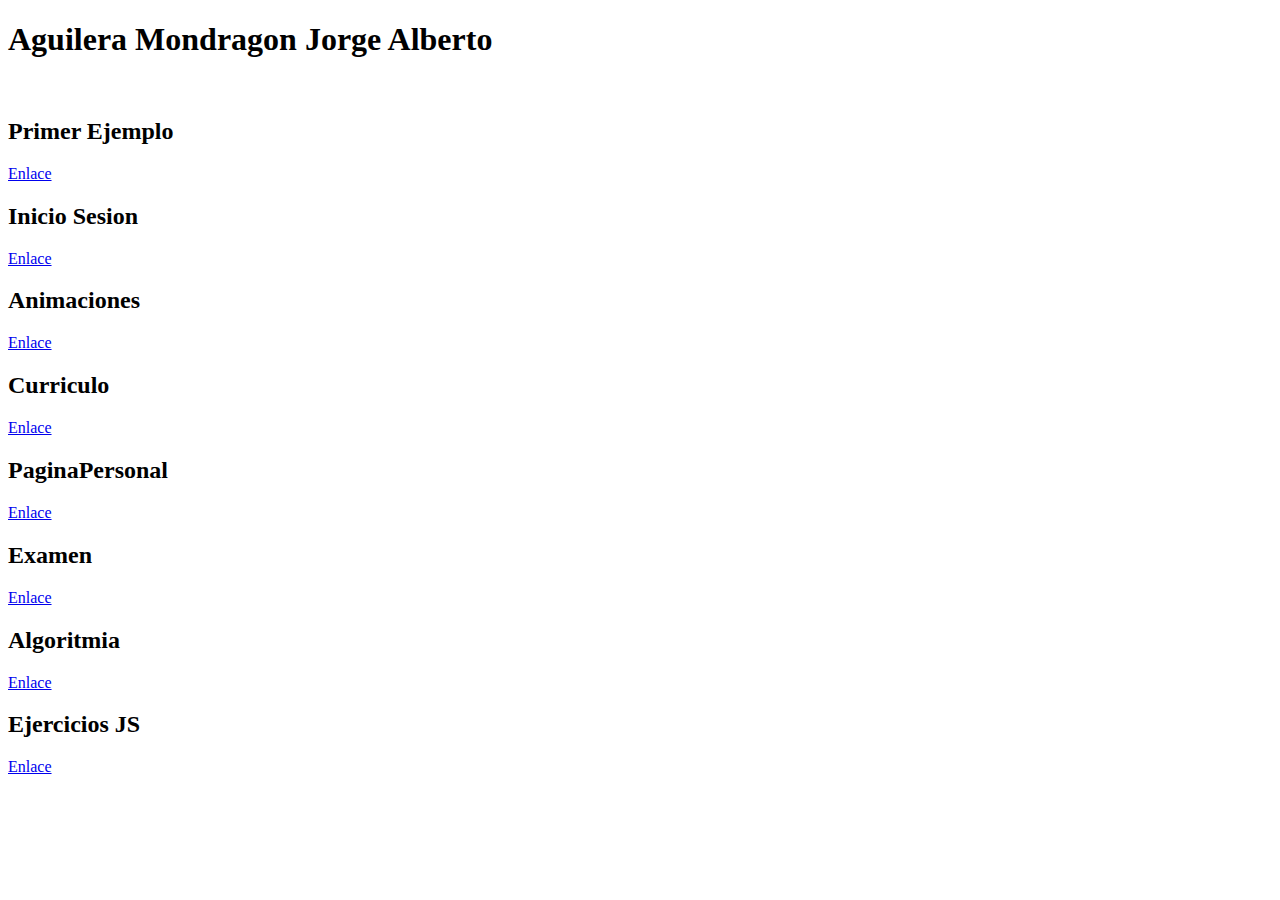
<file: index.html>
<!DOCTYPE html>
<html lang="en">
<head>
    <meta charset="UTF-8">
    <meta http-equiv="X-UA-Compatible" content="IE=edge">
    <meta name="viewport" content="width=, initial-scale=1.0">
    <title>Directorio</title>
</head>
<body>
    <h1>Aguilera Mondragon Jorge Alberto </h1>
    <br>
    <h2>Primer Ejemplo</h2><a href="02HTML/index.html">Enlace</a>
    <h2>Inicio Sesion</h2><a href="03IniciarSesion/Inicia Sesion.html">Enlace</a>
    <h2>Animaciones</h2><a href="04CSSAnimada/animada.html">Enlace</a>
    <h2>Curriculo</h2><a href="Curriculum/index.html">Enlace</a>
    <h2>PaginaPersonal</h2><a href="PaginaP/index.html">Enlace</a>
    <h2>Examen</h2><a href="Examen/index.html">Enlace</a>
    <h2>Algoritmia</h2><a href="07Algoritmia.JS/Algoritmia.html">Enlace</a>
    <h2>Ejercicios JS</h2><a href="EjerciciosJS/Ejercicios.html">Enlace</a>
</body>
</html>
</file>
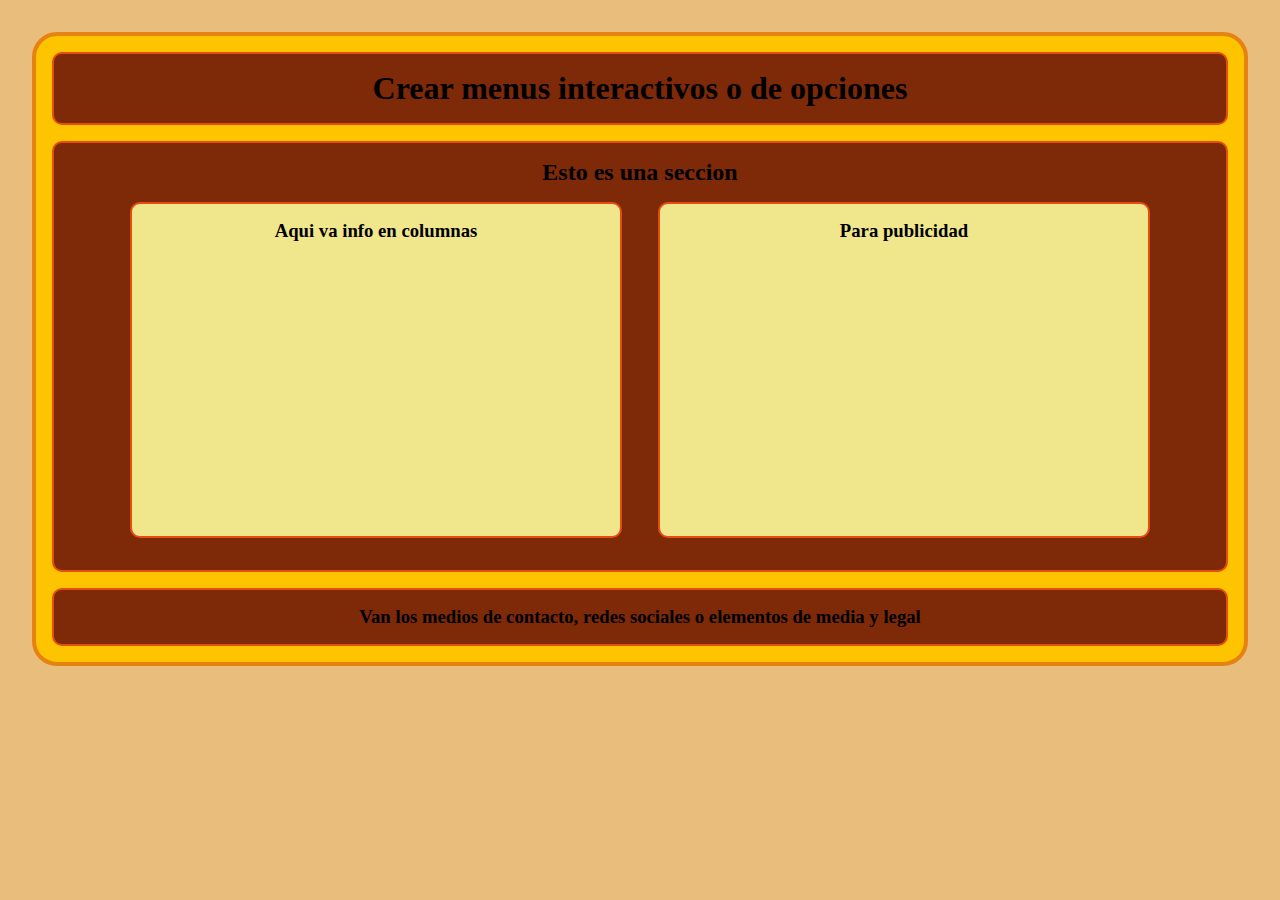
<file: 02HTML/index.html>
<!DOCTYPE html>
<html lang="en">
<head>
    <meta charset="UTF-8">
    <meta http-equiv="X-UA-Compatible" content="IE=edge">
    <meta name="viewport" content="width=device-width, initial-scale=1.0">
    <title>Mi primer pagina web</title>
    <link rel="stylesheet" href="CSS/style.css">
</head>
<body>
<div class="main-container">
    <head>
        <nav>
            <h1>Crear menus interactivos o de opciones</h1> 
        </nav>
    </head>
    <section>
        <h2>Esto es una seccion</h2>
        <article>
            <h3>Aqui va info en columnas</h3>
        </article>
        <aside>
            <h3>Para publicidad</h3>
        </aside>
    </section>
    <footer>
        <h3>Van los medios de contacto, redes sociales o elementos de media y legal</h3>
    </footer>
</div>
    
</body>
</html>
</file>
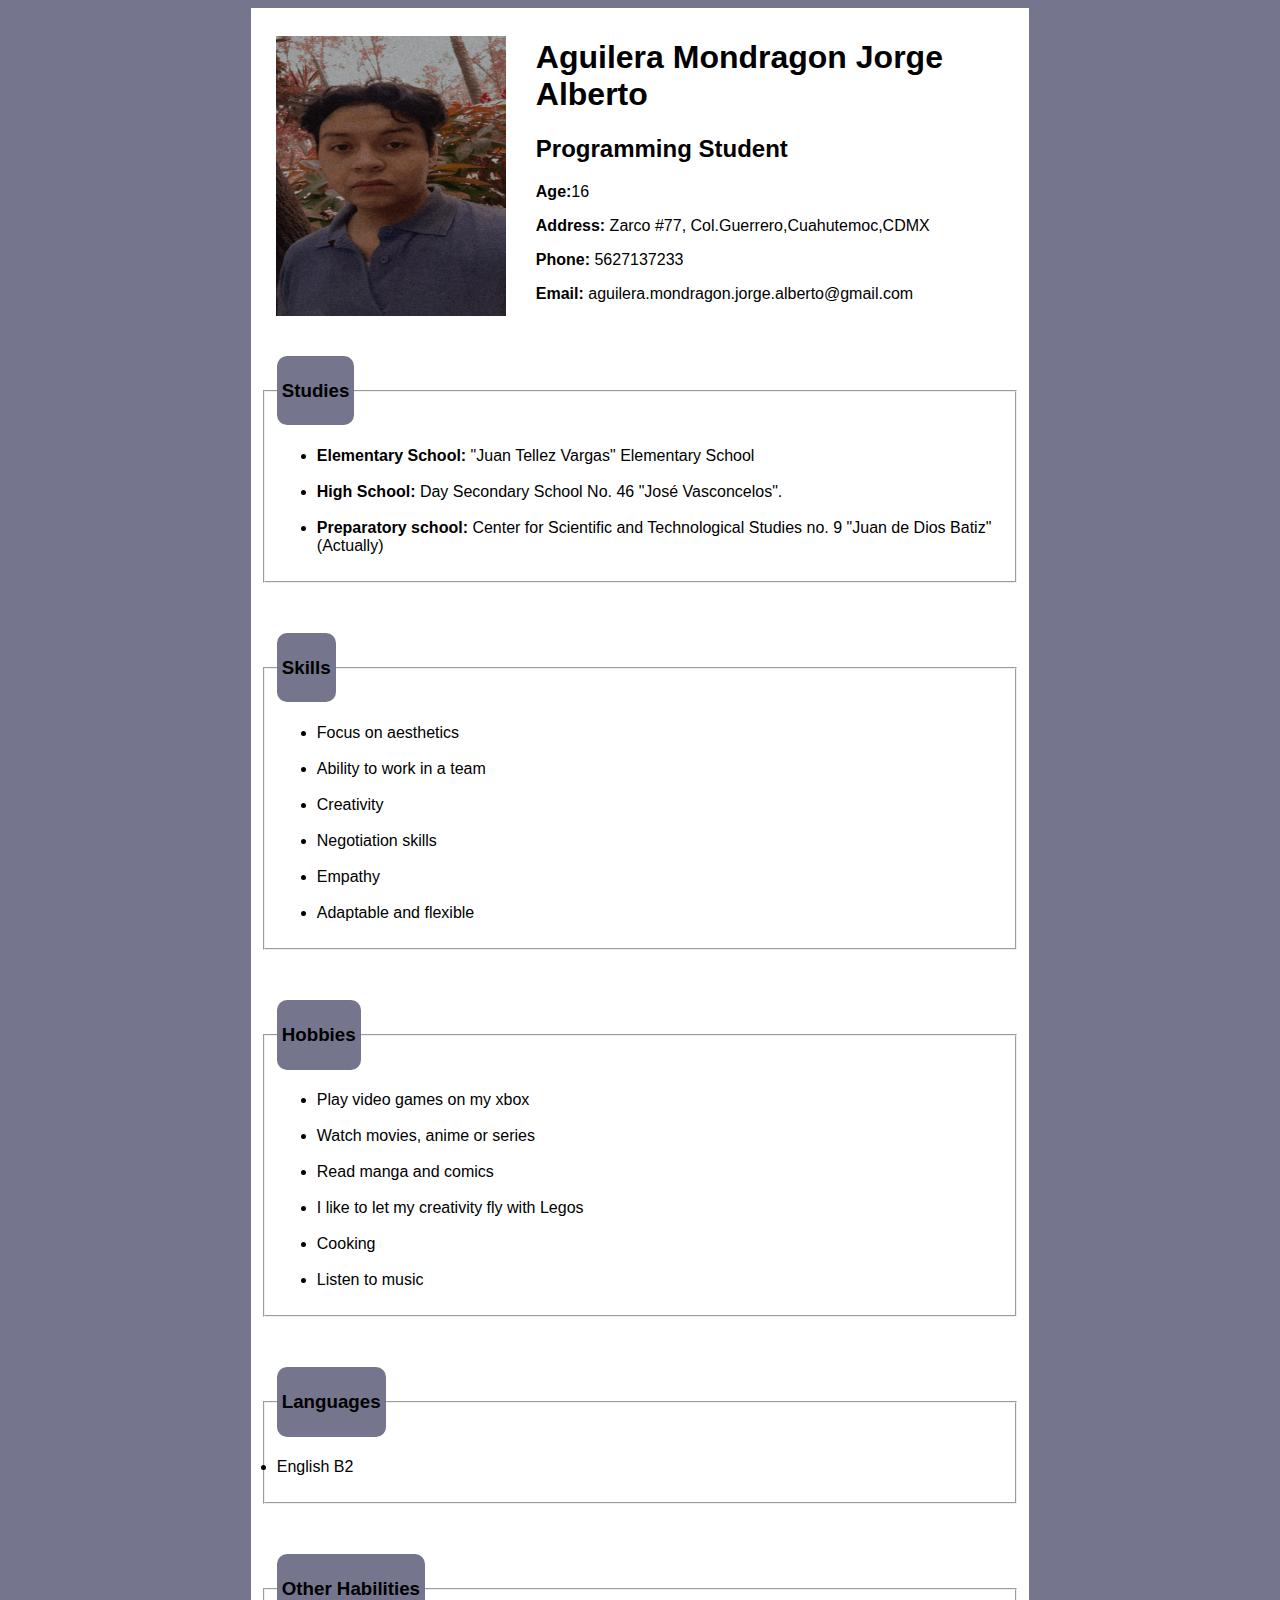
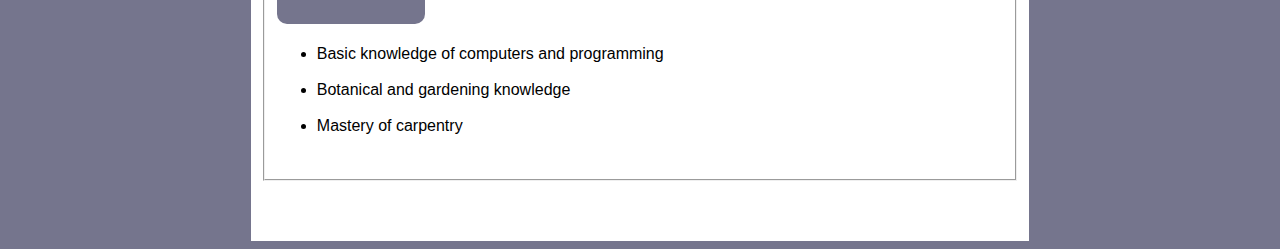
<file: Curriculum/index.html>
<!DOCTYPE html>
<html lang="en">
<head>
    <meta charset="UTF-8">
    <meta http-equiv="X-UA-Compatible" content="IE=edge">
    <meta name="viewport" content="width=device-width, initial-scale=1.0">
    <title>Curriculo</title>
    <link rel="stylesheet" href="CSS/style.css">
</head>
<body>
<div class="contenedor">
    <div class="principal">
        <div class="cabeza">
            <div>
                <br>
                <img src="foto.jpg" width="230px" height="280px" >
            </div>
            <div class="nombre">
                <h1>Aguilera Mondragon Jorge Alberto</h1>
                <h2>Programming Student</h2>
                <p><b>Age:</b>16</p>
                <p><b>Address:</b> Zarco #77, Col.Guerrero,Cuahutemoc,CDMX</p>
                <p><b>Phone:</b> 5627137233</p>
                <p><b>Email:</b> aguilera.mondragon.jorge.alberto@gmail.com</p> 
            </div>
        </div>
        <br>
        <br>
        <div class="contenido">
            <fieldset>
                <legend><h3 class="titulo">Studies</h3></legend>
                <p>
                    <ul>
                        <li><b>Elementary School:</b> "Juan Tellez Vargas" Elementary School</li>
                        <br>
                        <li><b>High School:</b> Day Secondary School No. 46 "José Vasconcelos".</li>
                        <br>
                        <li><b>Preparatory school:</b> Center for Scientific and Technological Studies no. 9 "Juan de Dios Batiz"(Actually)</li>
                    </ul>

                </p>
            </fieldset>
            
        </div>

        <div class="contenido">
            <fieldset>
                <legend><h3 class="titulo">Skills</h3></legend>
                <p>
                    <ul>
                        <li>Focus on aesthetics</li>
                        <br>
                        <li>Ability to work in a team</li>
                        <br>
                        <li>Creativity</li>
                        <br>
                        <li>Negotiation skills</li>
                        <br>
                        <li>Empathy</li>
                        <br>
                        <li>Adaptable and flexible</li>
                    </ul>

    
                </p>
            </fieldset>
            
        </div>

        <div class="contenido">
            <fieldset>
                <legend><h3 class="titulo">Hobbies</h3></legend>
                <p>
                   <ul>
                       <li>Play video games on my xbox</li>
                       <br>
                       <li>Watch movies, anime or series</li>
                       <br>
                       <li>Read manga and comics</li>
                       <br>
                       <li>I like to let my creativity fly with Legos</li>
                       <br>
                       <li>Cooking</li>
                       <br>
                       <li>Listen to music</li>
                   </ul>

                    
                </p>
            </fieldset>
            
        </div>

        <div class="contenido">
            <fieldset>
                <legend><h3 class="titulo">Languages</h3></legend>
                <p> 
                    <li>English B2</li>
                </p>
            </fieldset>
            
        </div>

        <div class="contenido">
            <fieldset>
                <legend><h3 class="titulo">Other Habilities</h3></legend>
                <p> 
                    <ul>
                     <li>Basic knowledge of computers and programming</li>
                     <br>
                     <li>Botanical and gardening knowledge</li>
                     <br>
                     <li>Mastery of carpentry</li>
                     <br>
                    </ul>
                </p>
            </fieldset>
            
        </div>

    </div>
</div> 

</body>
</html>
</file>
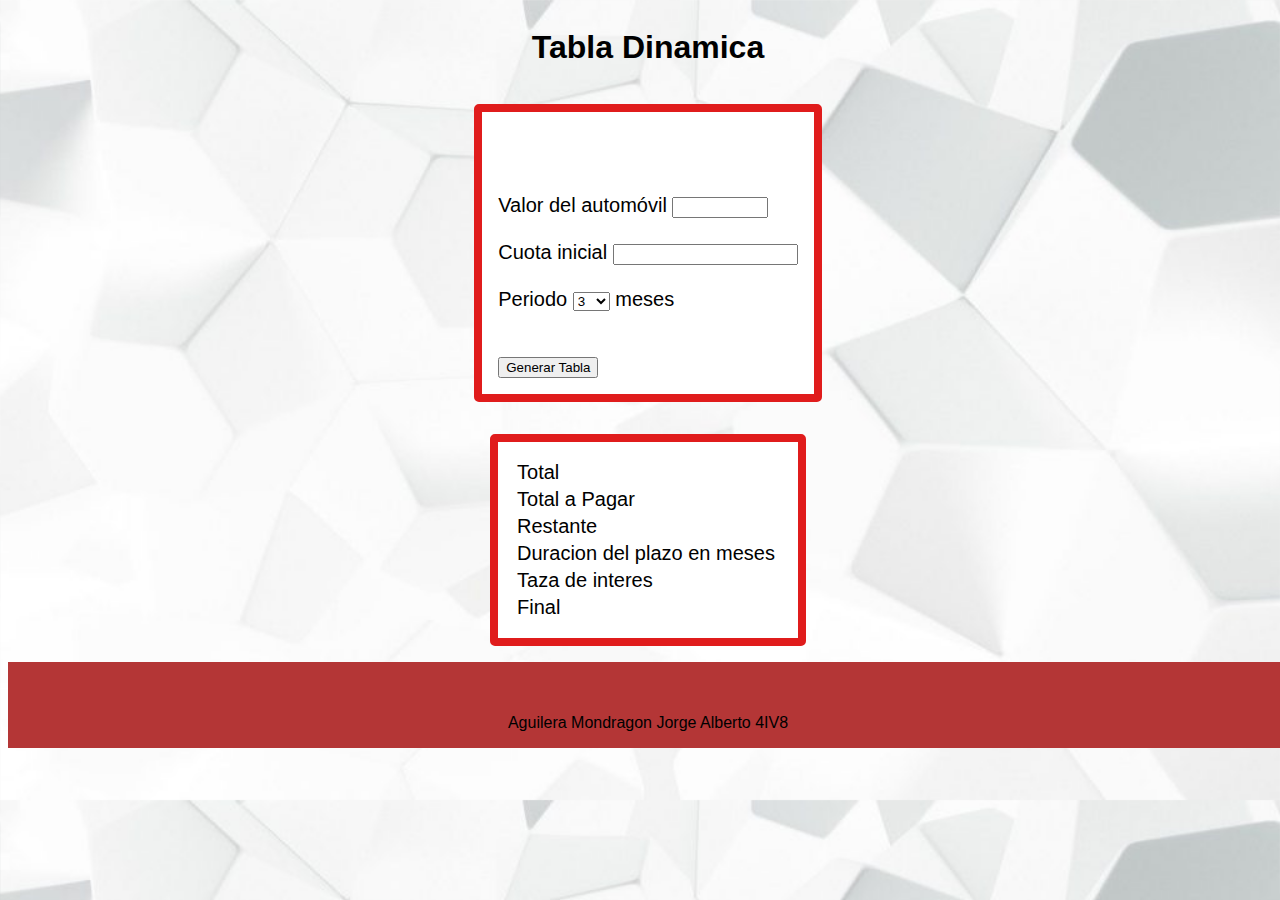
<file: Examen/index.html>
<!DOCTYPE html>
<html lang="en">
<head>
    <meta charset="UTF-8">
    <meta http-equiv="X-UA-Compatible" content="IE=edge">
    <meta name="viewport" content="widtd=device-widtd, initial-scale=1.0">
    <title>Examen</title>
    <script src="JS/Formulario.js"></script>
    <link rel="stylesheet" href="CSS/style.css">
</head>
<body>
    <header>
        <h1>Tabla Dinamica</h1>
    </header>
    <div class="tabla">
        <form metdod="post" name="formulario" 
        onreset="validar(this)" action="">
            <br>
            <p>
                <br>
                <label for="Costo">Valor del automóvil</label>
                <input type="number" name="" id="Costos" min="100000" max="1000000">
                <br><br>
                <label for="Cuota">Cuota inicial</label>
                <input type="number" id="cuotaInicial" min=>
                <br><br>
                <label for="periodo">Periodo </label>
                <select name="select" id="meses">
                    <option value="3" selected>3</option>
                    <option value="6">6</option>
                    <option value="9">9</option>
                    <option value="12">12</option>
                    <option value="18">18</option>
                </select>
                <label for="periodo"> meses</label>
                <br><br>
            </p>
            <input type="reset" name="Generar Tabla" value="Generar Tabla" id="Calcular">
        </form>
    </div>
    <div class="tabla">
        <table id="lista" class="lista">
                <tr>
                    <td class="Operacion1">Total</td>   
                    <td id="montoTotal" class="Operacion2"></td>
                </tr>
                <tr>
                    <td class="Operacion2">Total a Pagar</td>
                    <td id="montoPagado" class="Operacion2"></td>
                </tr>
                <tr>
                    <td class="Operacion1">Restante</td>
                    <td id="montoPendiente" class="Operacion1"></td>
                </tr>
                <tr>
                    <td class="Operacion2">Duracion del plazo en meses</td>
                    <td id="plazoMeses" class="Operacion2"></td>
                </tr>
                <tr>
                    <td class="Operacion1">Taza de interes</td>
                    <td id="tazaInteres" class="Operacion1"></td>
                </tr>
                <tr>
                    <td class="Operacion2">Final</td>
                    <td id="capitalFuturo" class="Operacion2"></td>
                </tr>
        </table>
    </div>
    <div class="footer">
        <footer>
             <br>
             <br>
             <p>Aguilera Mondragon Jorge Alberto 4IV8</p>
        </footer>
    </div>
</body>
</html>
</file>
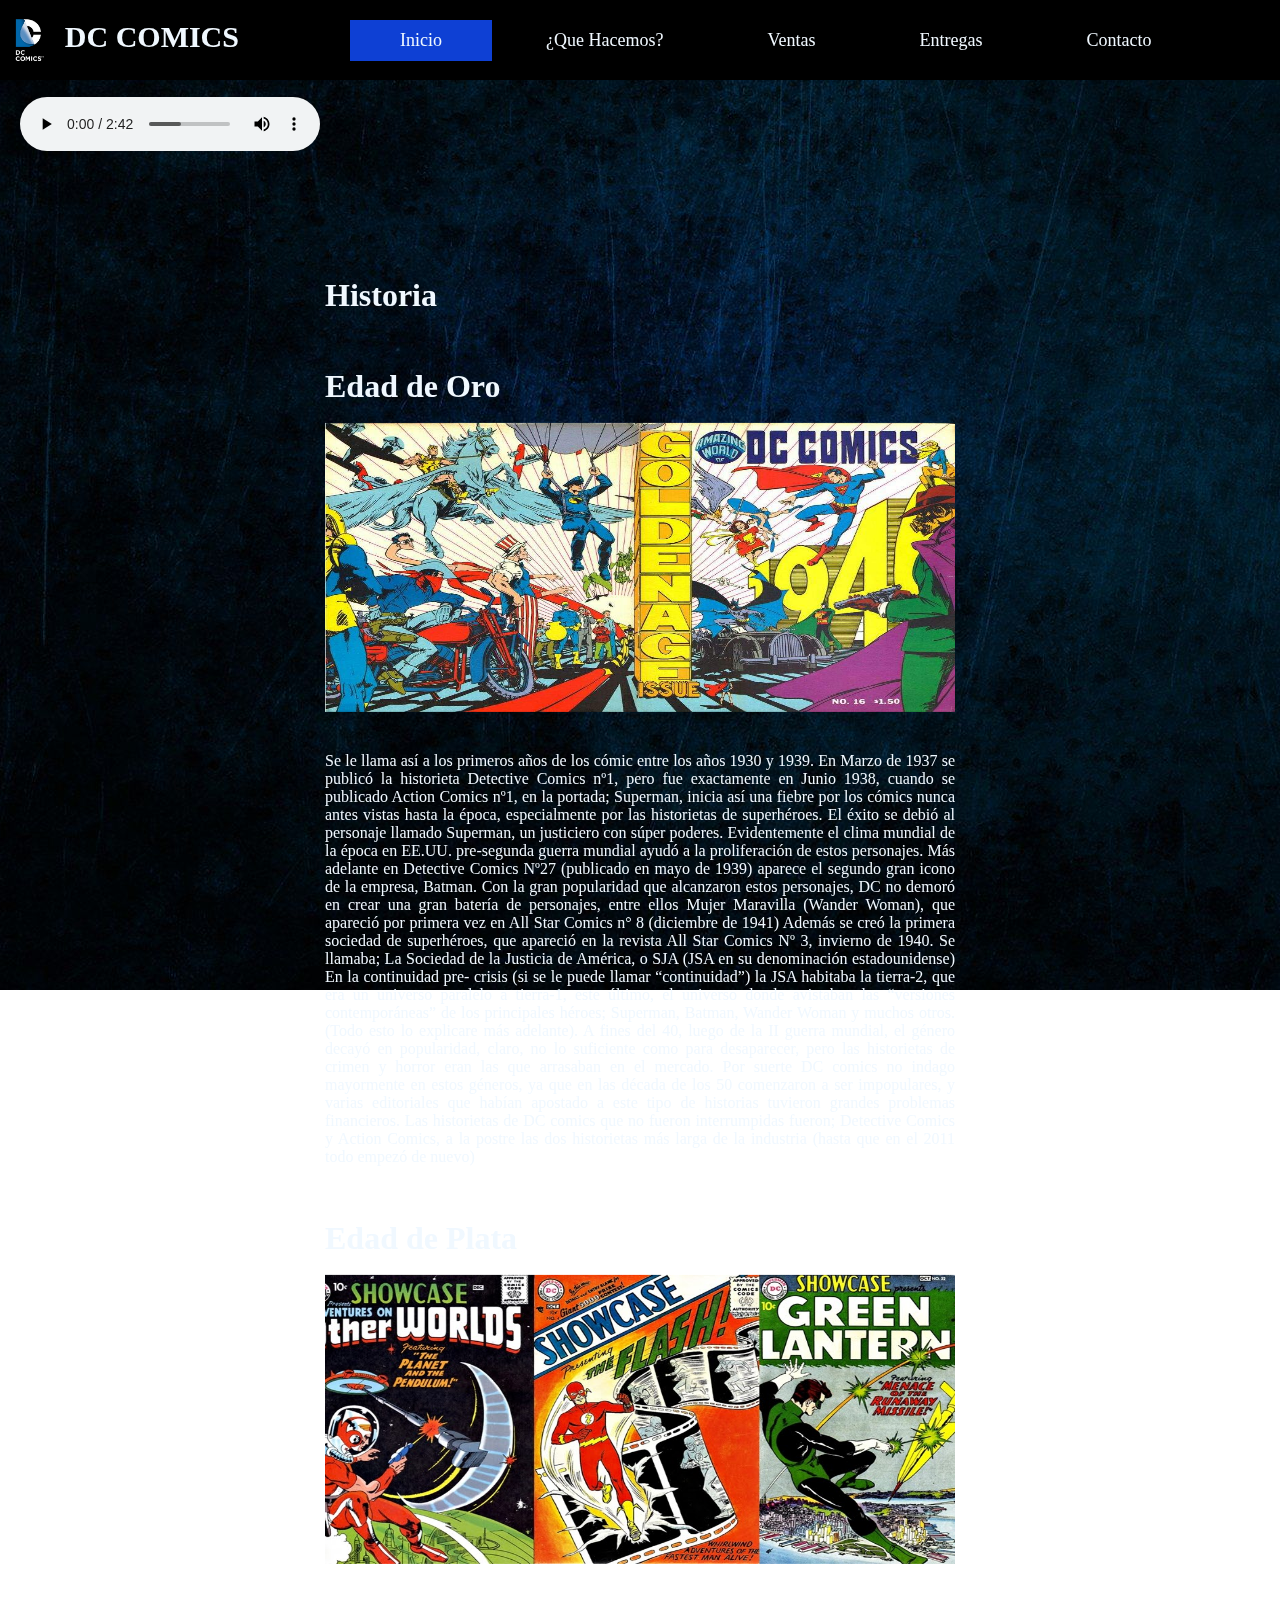
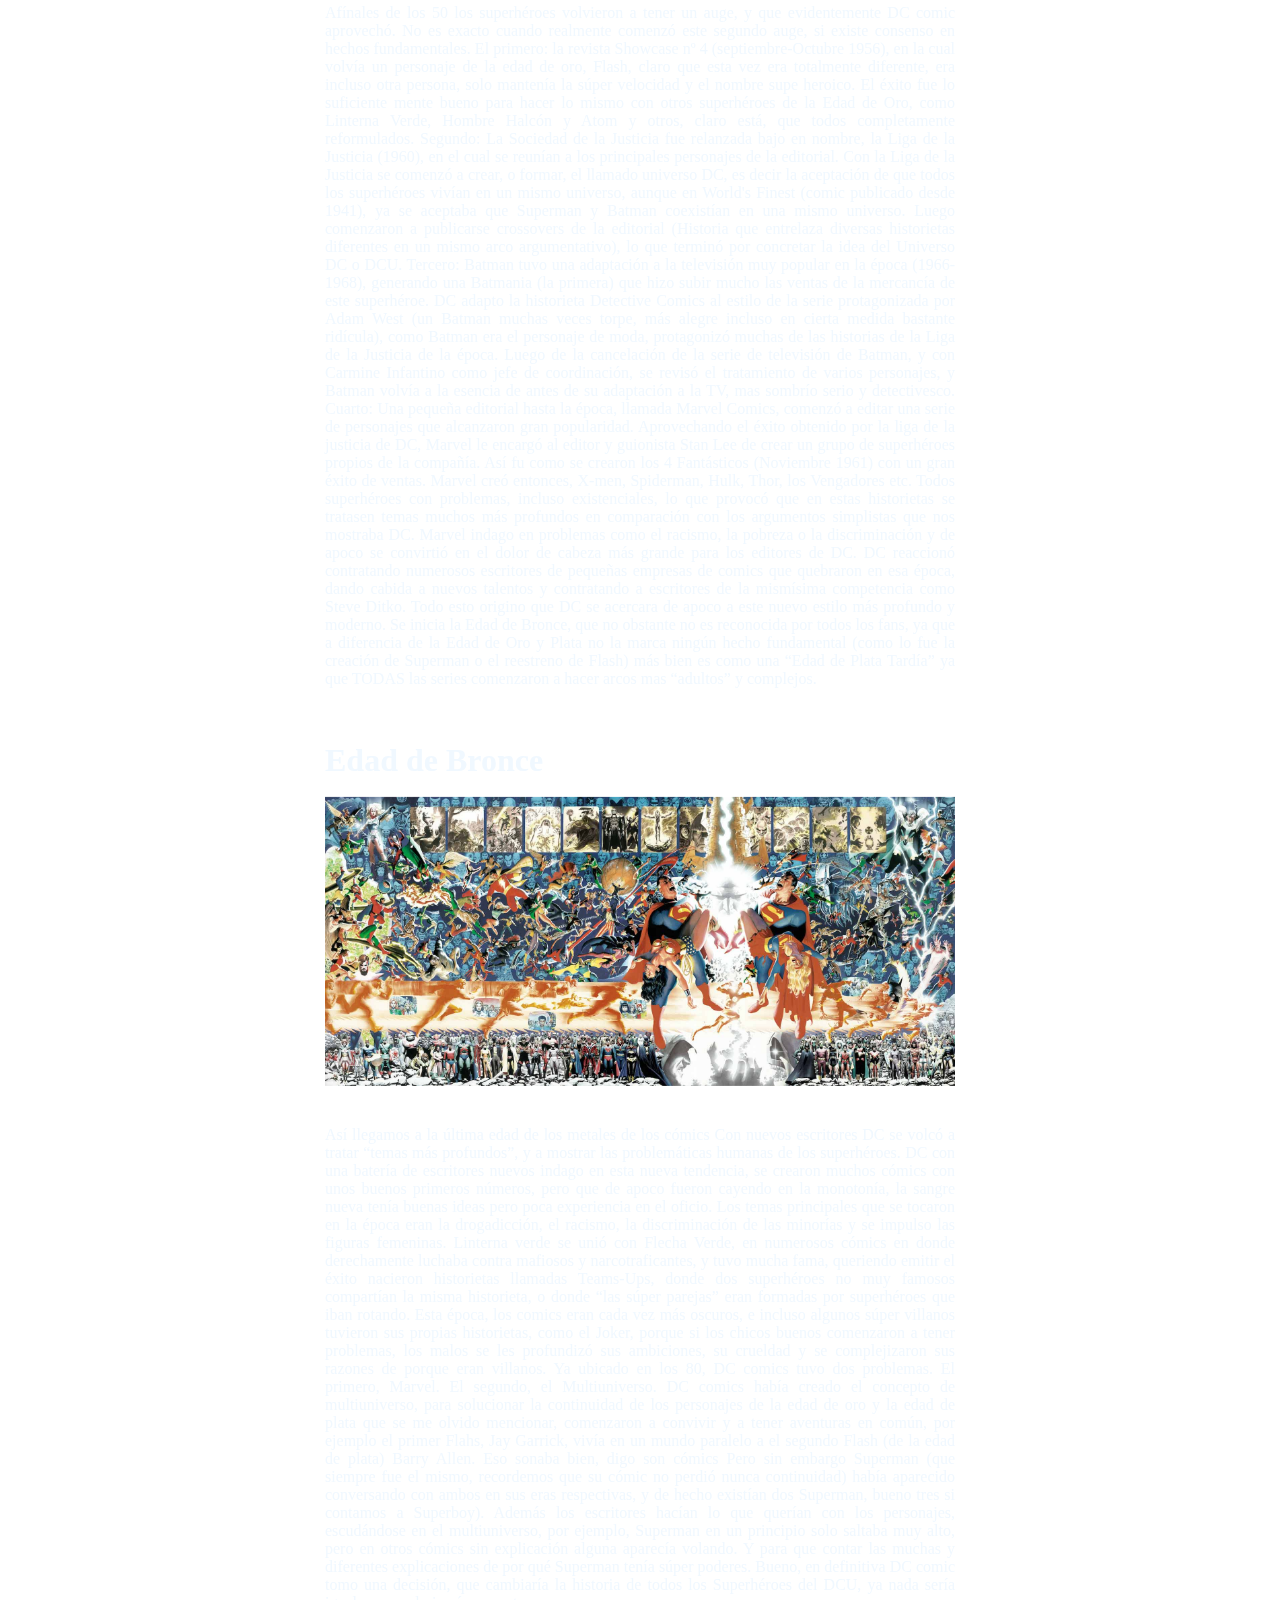
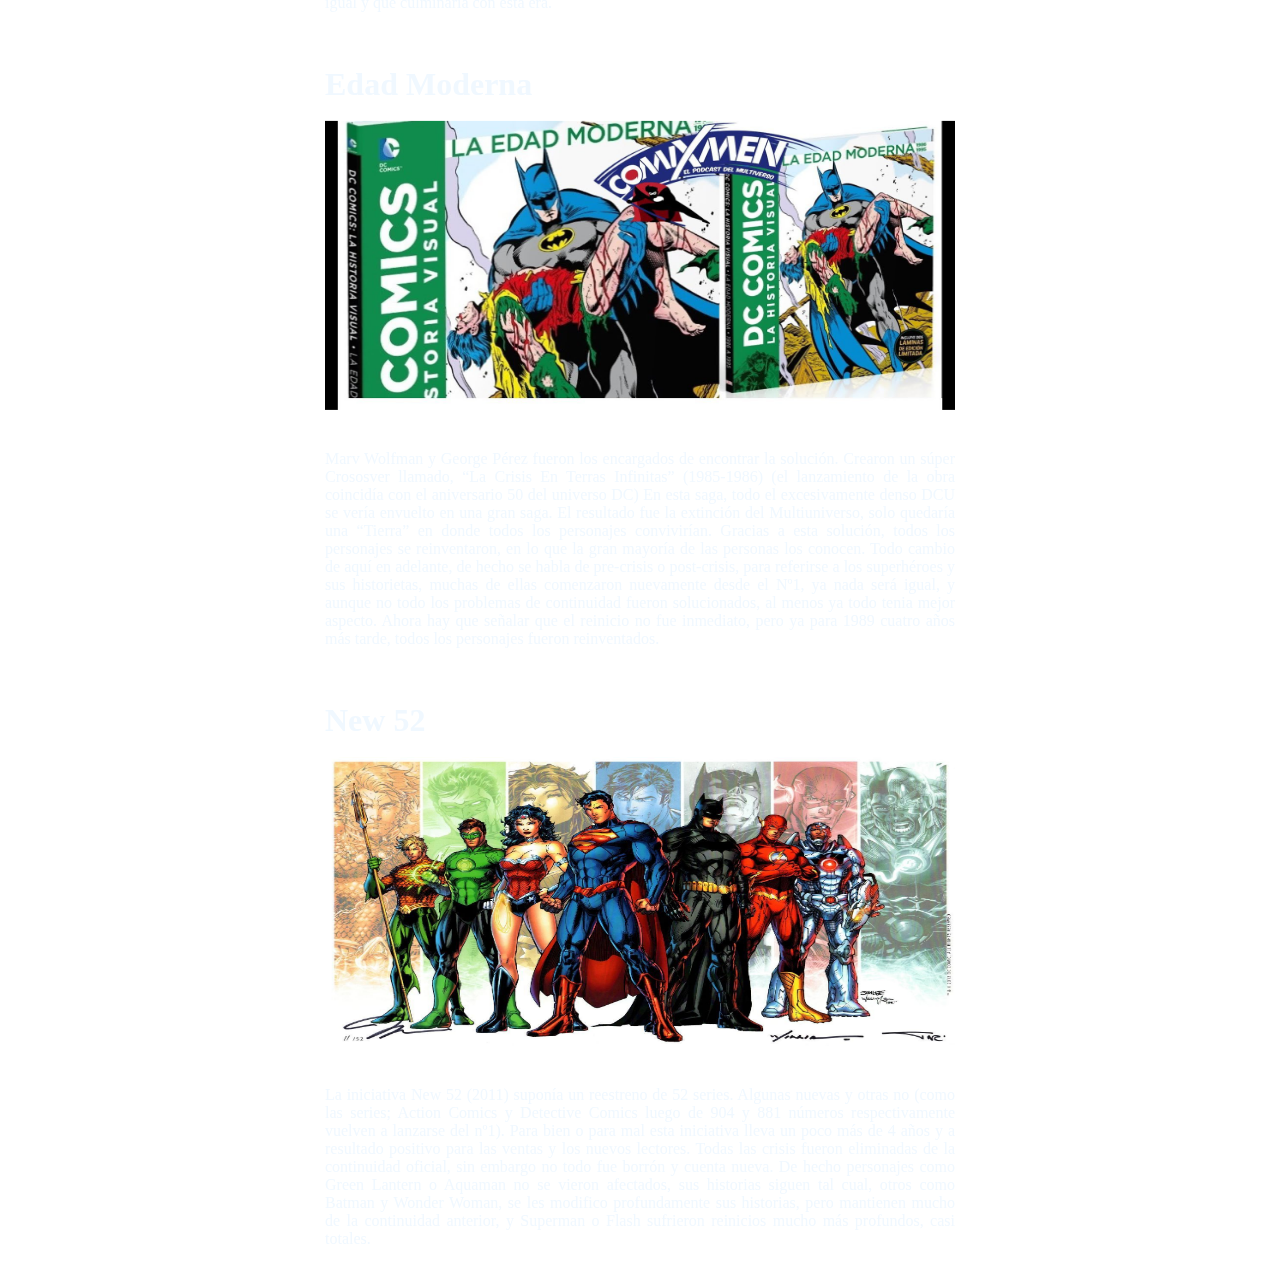
<file: PaginaP/index.html>
<!DOCTYPE html>
<html lang="en">
<head>
    <meta charset="UTF-8">
    <meta http-equiv="X-UA-Compatible" content="IE=edge">
    <meta name="viewport" content="width=device-width, initial-scale=1.0">
    <title>Inicio</title>
    <link rel="stylesheet" href="CSS/style3.css">
</head>
<body>
    <header class="header">
		<div class=" cab_nav">
			<img src="Imagenes/logotipo.jpg"  alt="Logo" class="logo_img">
            <h2 class="nomb_logo">DC COMICS</h2>
			<ul>
				<li class="marca"><a href="index.html">Inicio</a></li>
				<li><a href="Informacion.html">¿Que Hacemos?</a></li>
				<li><a href="https://www.dccomics.com/">Ventas</a></li>
                <li><a href="Entregas.html">Entregas</a></li>
                <li><a href="https://www.facebook.com/DCcomicsMX/">Contacto</a></li>
                <br>
                <br>
                <br>
                <audio controls autoplay="True" src="Imagenes/soundtrackI.mp3" type="audio/mpeg"></audio>    
			</ul>
		</div>
    </header>
    <div class="Peliculas">
        <br>
        <br>
        <br>
        <h1>Historia</h1>
        <br>
        <br>
        <br>
	    <section>
		    <h1>Edad de Oro</h1>
            <br>
            <img width="630px" height="289" src="Imagenes/era1.jpg" alt="era1">
            <br>
            <br>
            <br>
		    <p>Se le llama así a los primeros años de los cómic entre los años 1930 y 1939. En Marzo de 1937 se publicó la historieta Detective Comics nº1, pero fue exactamente en Junio 1938, cuando se publicado Action Comics nº1, en la portada; Superman, inicia así una fiebre por los cómics nunca antes vistas hasta la época, especialmente por las historietas de superhéroes. El éxito se debió al personaje llamado Superman, un justiciero con súper poderes. Evidentemente el clima mundial de la época en EE.UU. pre-segunda guerra mundial ayudó a la proliferación de estos personajes.

                Más adelante en Detective Comics Nº27 (publicado en mayo de 1939) aparece el segundo gran icono de la empresa, Batman.
                
                Con la gran popularidad que alcanzaron estos personajes, DC no demoró en crear una gran batería de personajes, entre ellos Mujer Maravilla (Wander Woman), que apareció por primera vez en All Star Comics n° 8 (diciembre de 1941)
                
                Además se creó la primera sociedad de superhéroes, que apareció en la revista All Star Comics Nº 3, invierno de 1940. Se llamaba; La Sociedad de la Justicia de América, o SJA (JSA en su denominación estadounidense) En la continuidad pre- crisis (si se le puede llamar “continuidad”) la JSA habitaba la tierra-2, que era un universo paralelo a tierra-1, este último, el universo donde avistaban las “versiones contemporáneas” de los principales héroes; Superman, Batman, Wander Woman y muchos otros. (Todo esto lo explicare más adelante).
                
                A fines del 40, luego de la II guerra mundial, el género decayó en popularidad, claro, no lo suficiente como para desaparecer, pero las historietas de crimen y horror eran las que arrasaban en el mercado. Por suerte DC comics no indago mayormente en estos géneros, ya que en las década de los 50 comenzaron a ser impopulares, y varias editoriales que habían apostado a este tipo de historias tuvieron grandes problemas financieros. Las historietas de DC comics que no fueron interrumpidas fueron; Detective Comics y Action Comics, a la postre las dos historietas más larga de la industria (hasta que en el 2011 todo empezó de nuevo)</p>
	    </section>
	    <section>
            <br>
            <br>
            <br>
		<section>
		    <h1>Edad de Plata</h1>
            <br>
            <img width="630px" height="289" src="Imagenes/era2.jpg" alt="era2">
            <br>
            <br>
            <br>
		    <p>Afínales de los 50 los superhéroes volvieron a tener un auge, y que evidentemente DC comic aprovechó. No es exacto cuando realmente comenzó este segundo auge, si existe consenso en hechos fundamentales.

                El primero: la revista Showcase nº 4 (septiembre-Octubre 1956), en la cual volvía un personaje de la edad de oro, Flash, claro que esta vez era totalmente diferente, era incluso otra persona, solo mantenía la súper velocidad y el nombre supe heroico. El éxito fue lo suficiente mente bueno para hacer lo mismo con otros superhéroes de la Edad de Oro, como Linterna Verde, Hombre Halcón y Atom y otros, claro está, que todos completamente reformulados.
                
                Segundo: La Sociedad de la Justicia fue relanzada bajo en nombre, la Liga de la Justicia (1960), en el cual se reunían a los principales personajes de la editorial. Con la Liga de la Justicia se comenzó a crear, o formar, el llamado universo DC, es decir la aceptación de que todos los superhéroes vivían en un mismo universo, aunque en World's Finest (comic publicado desde 1941), ya se aceptaba que Superman y Batman coexistían en una mismo universo.
                
                Luego comenzaron a publicarse crossovers de la editorial (Historia que entrelaza diversas historietas diferentes en un mismo arco argumentativo), lo que terminó por concretar la idea del Universo DC o DCU.
                
                Tercero: Batman tuvo una adaptación a la televisión muy popular en la época (1966-1968), generando una Batmania (la primera) que hizo subir mucho las ventas de la mercancía de este superhéroe. DC adapto la historieta Detective Comics al estilo de la serie protagonizada por Adam West (un Batman muchas veces torpe, más alegre incluso en cierta medida bastante ridícula), como Batman era el personaje de moda, protagonizó muchas de las historias de la Liga de la Justicia de la época.
                
                Luego de la cancelación de la serie de televisión de Batman, y con Carmine Infantino como jefe de coordinación, se revisó el tratamiento de varios personajes, y Batman volvía a la esencia de antes de su adaptación a la TV, mas sombrío serio y detectivesco.
                
                Cuarto: Una pequeña editorial hasta la época, llamada Marvel Comics, comenzó a editar una serie de personajes que alcanzaron gran popularidad.
                
                Aprovechando el éxito obtenido por la liga de la justicia de DC, Marvel le encargó al editor y guionista Stan Lee de crear un grupo de superhéroes propios de la compañía. Así fu como se crearon los 4 Fantásticos (Noviembre 1961) con un gran éxito de ventas. Marvel creó entonces, X-men, Spiderman, Hulk, Thor, los Vengadores etc. Todos superhéroes con problemas, incluso existenciales, lo que provocó que en estas historietas se tratasen temas muchos más profundos en comparación con los argumentos simplistas que nos mostraba DC. Marvel indago en problemas como el racismo, la pobreza o la discriminación y de apoco se convirtió en el dolor de cabeza más grande para los editores de DC.
                
                DC reaccionó contratando numerosos escritores de pequeñas empresas de comics que quebraron en esa época, dando cabida a nuevos talentos y contratando a escritores de la mismísima competencia como Steve Ditko. Todo esto origino que DC se acercara de apoco a este nuevo estilo más profundo y moderno.
                
                Se inicia la Edad de Bronce, que no obstante no es reconocida por todos los fans, ya que a diferencia de la Edad de Oro y Plata no la marca ningún hecho fundamental (como lo fue la creación de Superman o el reestreno de Flash) más bien es como una “Edad de Plata Tardía” ya que TODAS las series comenzaron a hacer arcos mas “adultos” y complejos.</p>
        </section>
	    </section>
	    <section>
            <br>
            <br>
            <br>
            <h1>Edad de Bronce</h1>
            <br>
            <img width="630px" height="289" src="Imagenes/era3.jpg" alt="era3">
            <br>
            <br>
            <br>
		    <p>Así llegamos a la última edad de los metales de los cómics Con nuevos escritores DC se volcó a tratar “temas más profundos”, y a mostrar las problemáticas humanas de los superhéroes. DC con una batería de escritores nuevos indago en esta nueva tendencia, se crearon muchos cómics con unos buenos primeros números, pero que de apoco fueron cayendo en la monotonía, la sangre nueva tenía buenas ideas pero poca experiencia en el oficio. Los temas principales que se tocaron en la época eran la drogadicción, el racismo, la discriminación de las minorías y se impulso las figuras femeninas.

                Linterna verde se unió con Flecha Verde, en numerosos cómics en donde derechamente luchaba contra mafiosos y narcotraficantes, y tuvo mucha fama, queriendo emitir el éxito nacieron historietas llamadas Teams-Ups, donde dos superhéroes no muy famosos compartían la misma historieta, o donde “las súper parejas” eran formadas por superhéroes que iban rotando.
                
                Esta época, los comics eran cada vez más oscuros, e incluso algunos súper villanos tuvieron sus propias historietas, como el Joker, porque si los chicos buenos comenzaron a tener problemas, los malos se les profundizó sus ambiciones, su crueldad y se complejizaron sus razones de porque eran villanos.
                
                Ya ubicado en los 80, DC comics tuvo dos problemas. El primero, Marvel. El segundo, el Multiuniverso. DC comics había creado el concepto de multiuniverso, para solucionar la continuidad de los personajes de la edad de oro y la edad de plata que se me olvido mencionar, comenzaron a convivir y a tener aventuras en común, por ejemplo el primer Flahs, Jay Garrick, vivía en un mundo paralelo a el segundo Flash (de la edad de plata) Barry Allen. Eso sonaba bien, digo son cómics Pero sin embargo Superman (que siempre fue el mismo, recordemos que su cómic no perdió nunca continuidad) había aparecido conversando con ambos en sus eras respectivas, y de hecho existían dos Superman, bueno tres si contamos a Superboy). Además los escritores hacían lo que querían con los personajes, escudándose en el multiuniverso, por ejemplo, Superman en un principio solo saltaba muy alto, pero en otros cómics sin explicación alguna aparecía volando. Y para que contar las muchas y diferentes explicaciones de por qué Superman tenía súper poderes.
                
                Bueno, en definitiva DC comic tomo una decisión, que cambiaría la historia de todos los Superhéroes del DCU, ya nada sería igual y que culminaría con esta era.</p>
	    </section>
        <section>
            <br>
            <br>
            <br>
            <h1>Edad Moderna</h1>
            <br>
            <img width="630px" height="289" src="Imagenes/era4.jpg" alt="era4">
            <br>
            <br>
            <br>
		    <p>Marv Wolfman y George Pérez fueron los encargados de encontrar la solución. Crearon un súper Crososver llamado, “La Crisis En Terras Infinitas” (1985-1986) (el lanzamiento de la obra coincidía con el aniversario 50 del universo DC) En esta saga, todo el excesivamente denso DCU se vería envuelto en una gran saga. El resultado fue la extinción del Multiuniverso, solo quedaría una “Tierra” en donde todos los personajes convivirían. Gracias a esta solución, todos los personajes se reinventaron, en lo que la gran mayoría de las personas los conocen.

                Todo cambio de aquí en adelante, de hecho se habla de pre-crisis o post-crisis, para referirse a los superhéroes y sus historietas, muchas de ellas comenzaron nuevamente desde el Nº1, ya nada será igual, y aunque no todo los problemas de continuidad fueron solucionados, al menos ya todo tenia mejor aspecto. Ahora hay que señalar que el reinicio no fue inmediato, pero ya para 1989 cuatro años más tarde, todos los personajes fueron reinventados.</p>
        </section>
        <section>
            <br>
            <br>
            <br>
            <h1>New 52</h1>
            <br>
            <img width="630px" height="289" src="Imagenes/era5.jpeg" alt="era5">
            <br>
            <br>
            <br>
		    <p>La iniciativa New 52 (2011) suponía un reestreno de 52 series. Algunas nuevas y otras no (como las series; Action Comics y Detective Comics luego de 904 y 881 números respectivamente vuelven a lanzarse del nº1). Para bien o para mal esta iniciativa lleva un poco más de 4 años y a resultado positivo para las ventas y los nuevos lectores. Todas las crisis fueron eliminadas de la continuidad oficial, sin embargo no todo fue borrón y cuenta nueva. De hecho personajes como Green Lantern o Aquaman no se vieron afectados, sus historias siguen tal cual, otros como Batman y Wonder Woman, se les modifico profundamente sus historias, pero mantienen mucho de la continuidad anterior, y Superman o Flash sufrieron reinicios mucho más profundos, casi totales.</p>
        </section>
    </div>
    <img class="Fondo" src="Imagenes/fondo.jpg" alt="Fondo">
</body>
</html>
</file>
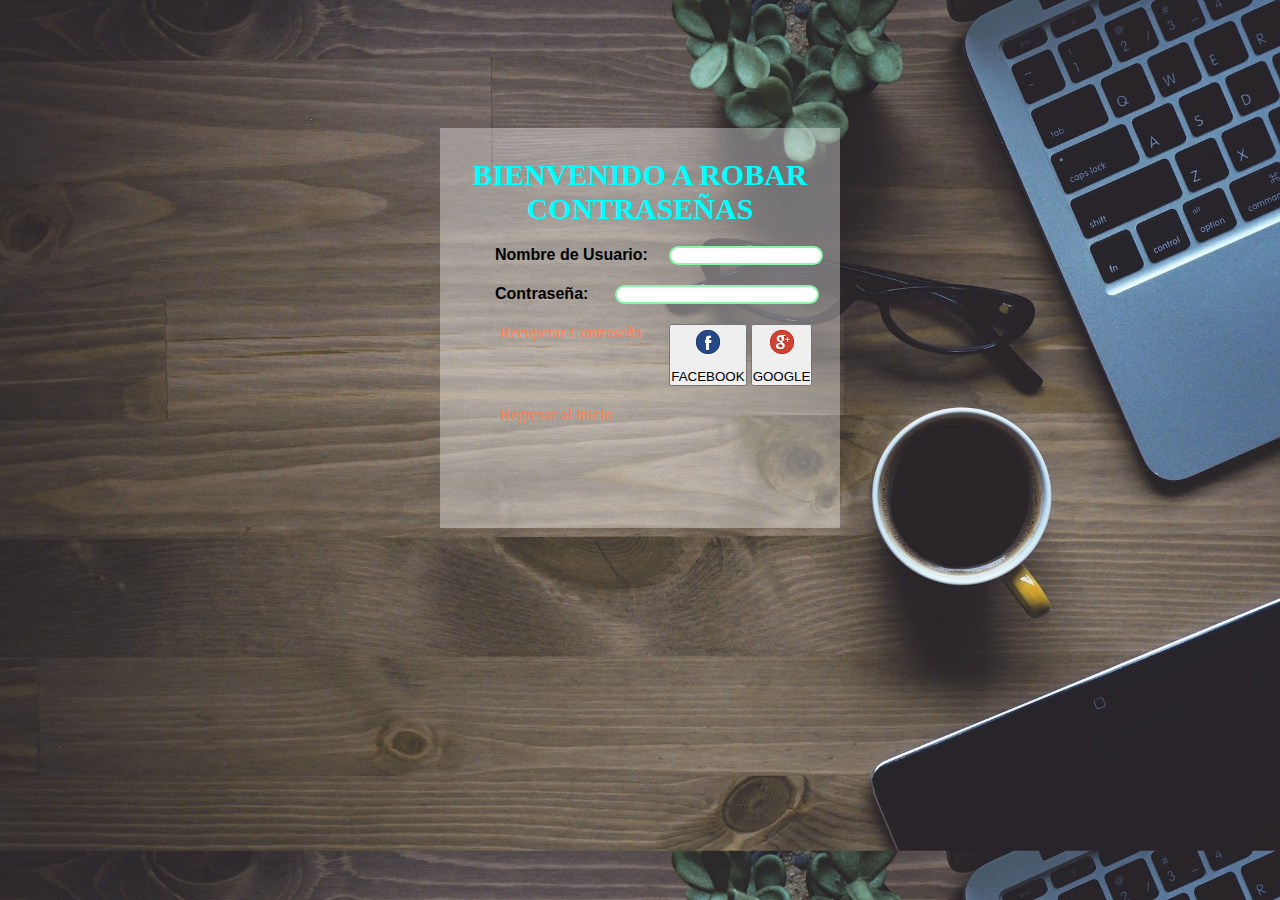
<file: 03IniciarSesion/Inicia Sesion.html>
<!DOCTYPE html>
<html lang="en">
<head>
        <meta charset="UTF-8">
        <meta http-equiv="X-UA-Compatible" content="IE=edge">
        <meta name="viewport" content="width=device-width, initial-scale=1.0">
        <title>Loggin para robar cuentas</title>
        <link rel="stylesheet" href="CSS/style.css">
</head>
<body>
    <div class="userlogin" >
        <div class="title" >
            <h1>Bienvenido a robar Contraseñas</h1>
        </div>

        <div class="userid" >
            <h4>Nombre de Usuario:</h4>
            <input type="email" id="email">
        </div>

        <div class="password" >
            <h4>Contraseña:</h4>
            <input type="password" id="password">
        </div>

        <a href="#">Recuperar Contraseña</a>

        <div class="button" >
            <button><img src="Imagenes/facebook.png" > 
                <p>Facebook</p> </button>
            <button><img src="Imagenes/google.png" > 
                    <p>Google</p> </button>    
        </div>
        <a href="../index.html">Regresar al inicio</a>
    </div>
    
</body>
</html>
</file>
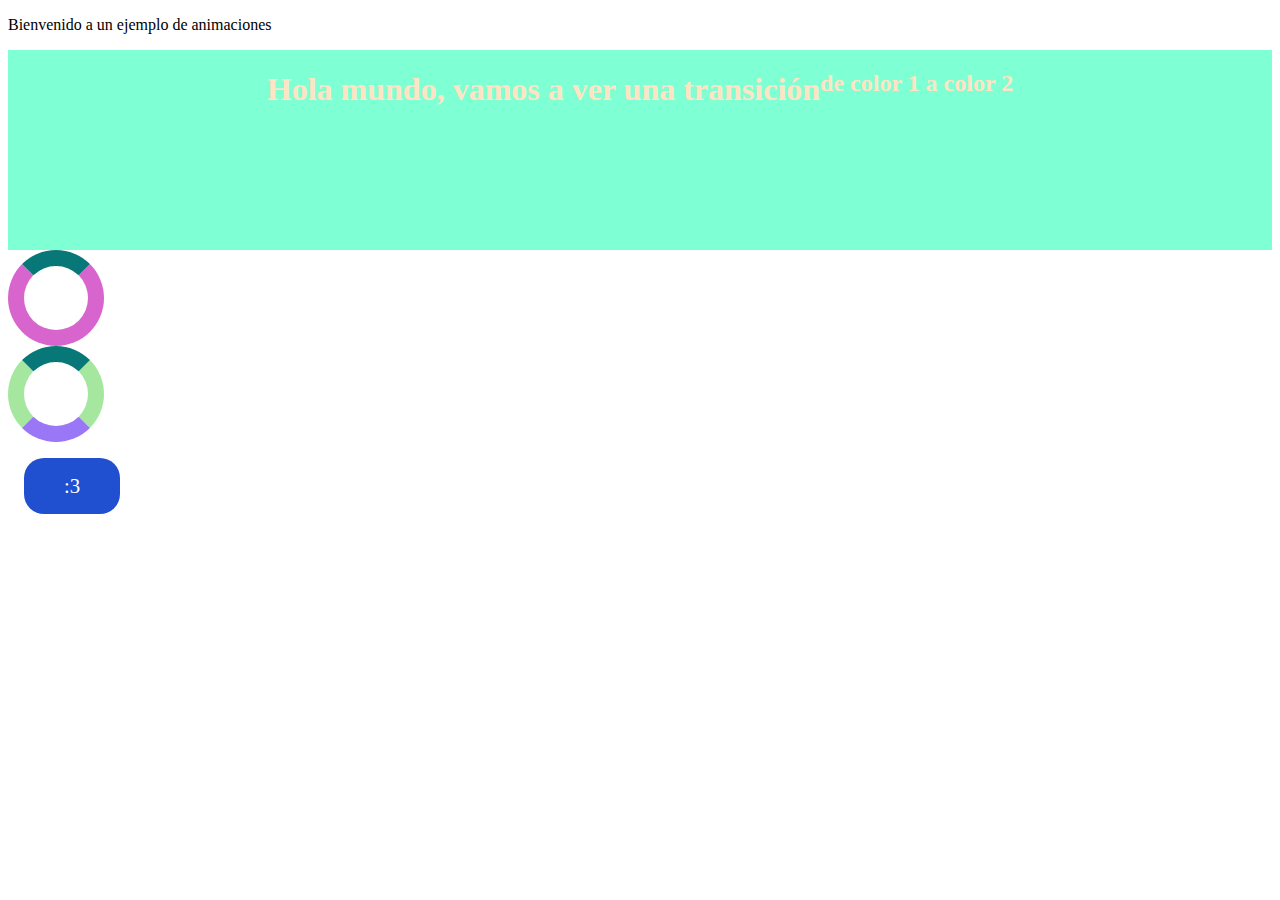
<file: 04CSSAnimada/animada.html>
<!DOCTYPE html>
<html lang="en">
<head>
    <meta charset="UTF-8">
    <meta http-equiv="X-UA-Compatible" content="IE=edge">
    <meta name="viewport" content="width=device-width, initial-scale=1.0">
    <title>Animaciones</title>
    <link rel="stylesheet" href="CSS/animacion.css">
</head>
<body>
    <p>Bienvenido a un ejemplo de animaciones</p>
    <div class="animada" >
        <h1>Hola mundo, vamos a ver una transición</h1>
        <h2>de color 1 a color 2</h2>
    </div>
    <div class="loader" >  </div>
    <div class="loader-double" > </div>
    <div class="label-container" >
        <div class="label" > :3 </div>
    </div>
    
</body>
</html>
</file>
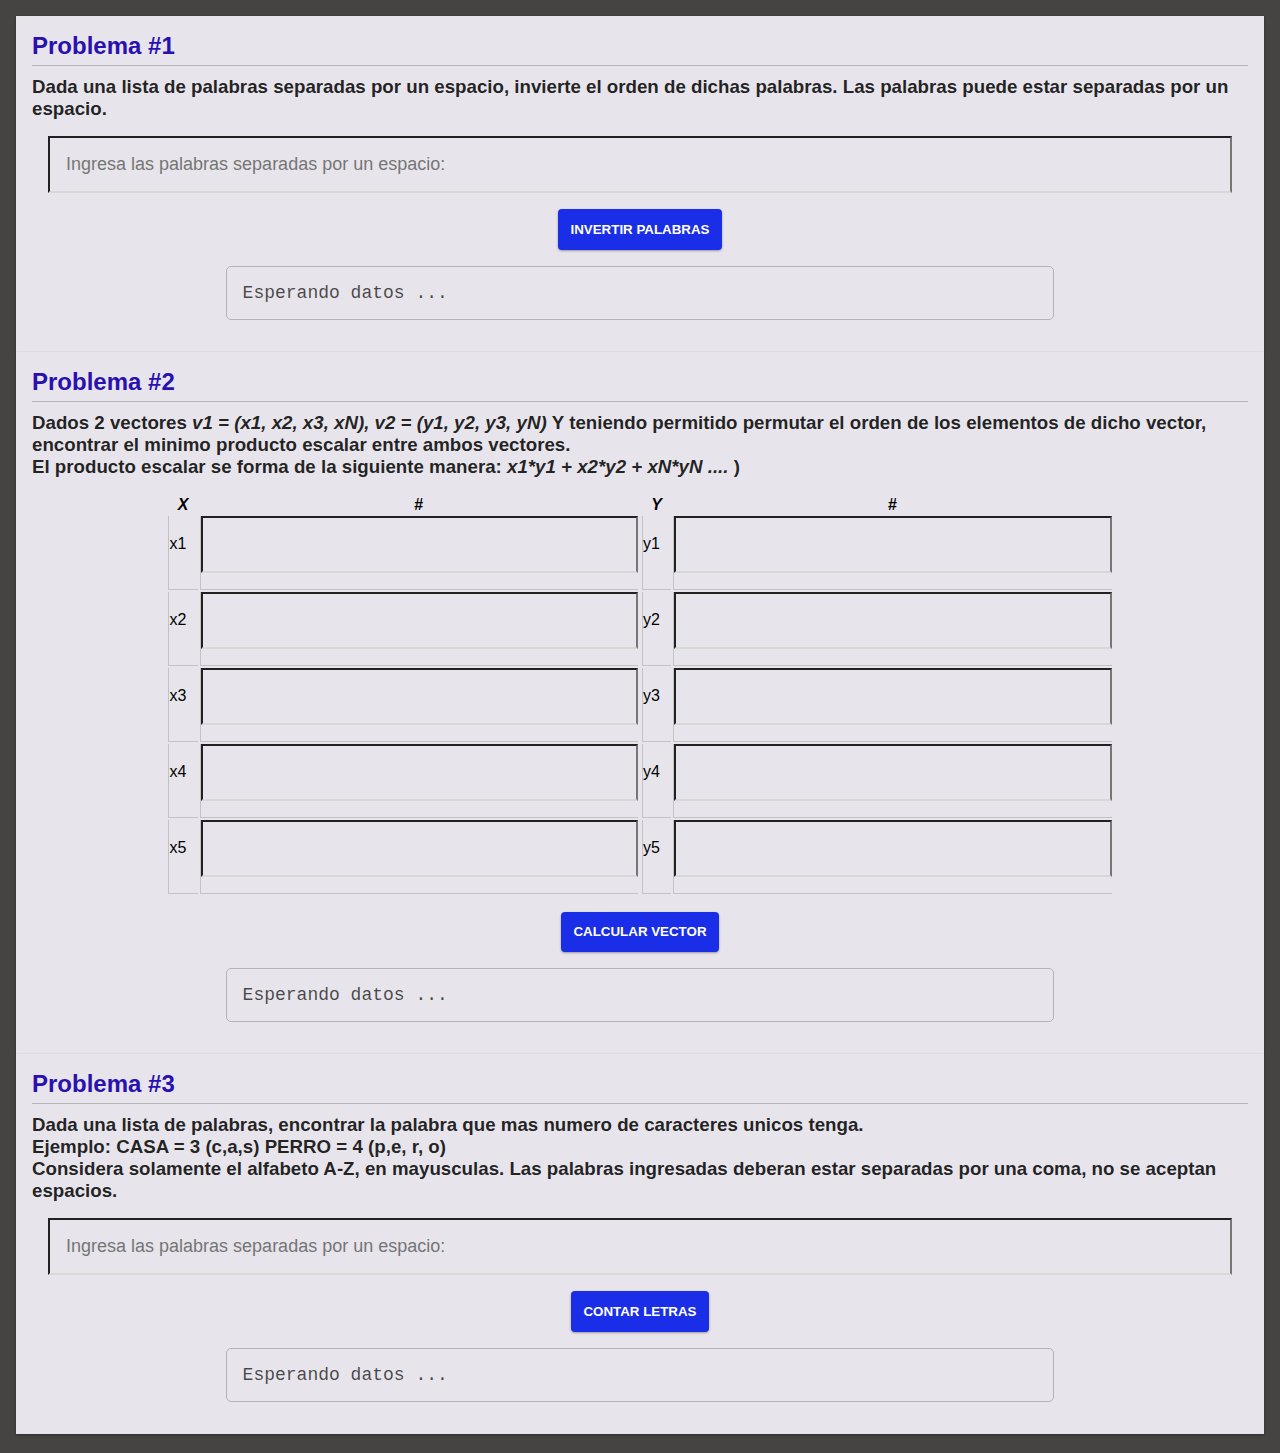
<file: 07Algoritmia.JS/Algoritmia.html>
<!DOCTYPE html>
<html lang="en">
<head>
    <meta charset="UTF-8">
    <meta http-equiv="X-UA-Compatible" content="IE=edge">
    <meta name="viewport" content="width=device-width, initial-scale=1.0">
    <title>Ejercicios de Algoritmia</title>
    <link rel="stylesheet" href="css/style.css">
</head>
<body>
    <div class="container" >
        <!-- Problema 1 -->
        <div class="problema-container" >
            <h2 class="problema-title" >Problema #1</h2>
            <h3>Dada una lista de palabras separadas por un espacio, invierte el orden de dichas palabras. Las palabras puede estar separadas por un espacio.
            </h3>
            <div class="problema-content" >
                <input type="text" class="problema-input" 
                placeholder="Ingresa las palabras separadas por un espacio: "id="p1-input">
                <button type="button" class="problema-button" style="margin-top: 1rem;" onclick="problema1()">Invertir Palabras</button>
                <pre class="problema-output" 
                id="p1-output" >Esperando datos ...</pre>
            </div>
        </div>

        <!-- Problema 2 -->
        <div class="problema-container" >
            <h2 class="problema-title" >Problema #2</h2>
            <h3>Dados 2 vectores <em>v1 = (x1, x2, x3, xN), v2 = (y1, y2, y3, yN)
            </em> Y teniendo permitido permutar el orden de los elementos de dicho vector, encontrar el minimo producto escalar entre ambos vectores.
            <br>
            El producto escalar se forma de la siguiente manera:
            <em>x1*y1 + x2*y2 + xN*yN ....</em> )
            </h3>
            <div class="problema-content" >
                <div class="tablas" style="width: 100%; display: flex; justify-content: center;" >
                    <table class="problema-table" style="width: 40%;" >
                        <thead>
                            <tr>
                                <th> <em>X</em> </th>
                                <th>#</th>
                            </tr>
                        </thead>
                        <tbody>
                            <tr>
                                <td>x1</td>
                                <td><input type="number"
                                    class="problema-input"
                                    id="p2-x1"></td>
                            </tr>
                            <tr>
                                <td>x2</td>
                                <td><input type="number"
                                    class="problema-input"
                                    id="p2-x2"></td>
                            </tr>
                            <tr>
                                <td>x3</td>
                                <td><input type="number"
                                    class="problema-input"
                                    id="p2-x3"></td>
                            </tr>
                            <tr>
                                <td>x4</td>
                                <td><input type="number"
                                    class="problema-input"
                                    id="p2-x4"></td>
                            </tr>
                            <tr>
                                <td>x5</td>
                                <td><input type="number"
                                    class="problema-input"
                                    id="p2-x5"></td>
                            </tr>
                        </tbody>
                    </table>

                    <table class="problema-table" style="width: 40%;" >
                        <thead>
                            <tr>
                                <th> <em>Y</em> </th>
                                <th>#</th>
                            </tr>
                        </thead>
                        <tbody>
                            <tr>
                                <td>y1</td>
                                <td><input type="number"
                                    class="problema-input"
                                    id="p2-y1"></td>
                            </tr>
                            <tr>
                                <td>y2</td>
                                <td><input type="number"
                                    class="problema-input"
                                    id="p2-y2"></td>
                            </tr>
                            <tr>
                                <td>y3</td>
                                <td><input type="number"
                                    class="problema-input"
                                    id="p2-y3"></td>
                            </tr>
                            <tr>
                                <td>y4</td>
                                <td><input type="number"
                                    class="problema-input"
                                    id="p2-y4"></td>
                            </tr>
                            <tr>
                                <td>y5</td>
                                <td><input type="number"
                                    class="problema-input"
                                    id="p2-y5"></td>
                            </tr>
                        </tbody>
                    </table>
                </div>

                
                <button type="button" class="problema-button"
                style="margin-top: 1rem;" onclick="problema2()"  >Calcular Vector</button>
                <pre class="problema-output" 
                id="p2-output" >Esperando datos ...</pre>
            </div>
        </div>

        <!-- Problema 3 -->
        <div class="problema-container" >
            <h2 class="problema-title" >Problema #3</h2>
            <h3>Dada una lista de palabras, encontrar la palabra que mas numero de caracteres unicos tenga.
                <br>
                Ejemplo: CASA = 3 (c,a,s) PERRO = 4 (p,e, r, o)
                <br>
                Considera solamente el alfabeto A-Z, en mayusculas. Las palabras ingresadas deberan estar separadas por una coma, no se aceptan espacios.
            </h3>
            <div class="problema-content" >
                <input type="text" class="problema-input" 
                placeholder="Ingresa las palabras separadas por un espacio: " id="p3-input" >
                <button type="button" class="problema-button" style="margin-top: 1rem;" onclick="problema3()"  >Contar Letras</button>
                <pre class="problema-output" id="p3-output" >Esperando datos ...</pre>
            </div>
        </div>

    </div>
    <script src="js/logica.js" ></script>
    
</body>
</html>
</file>
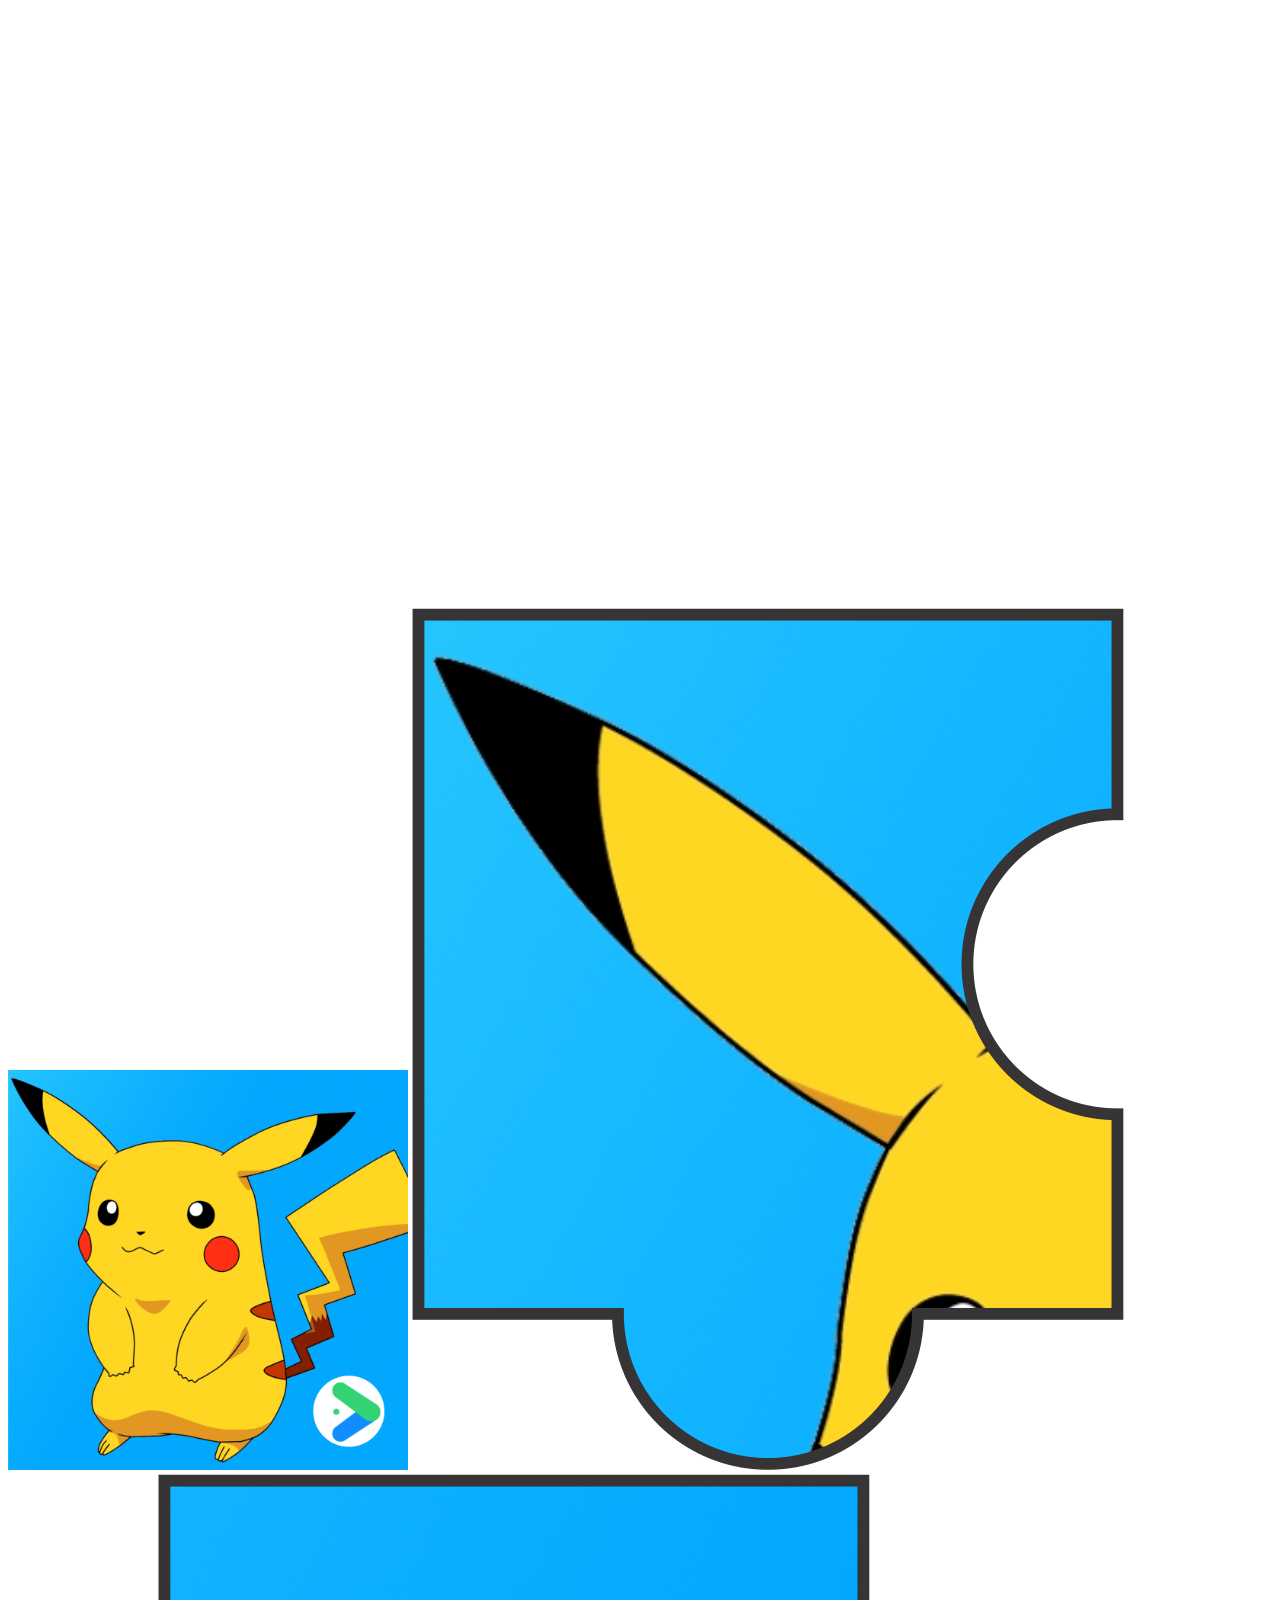
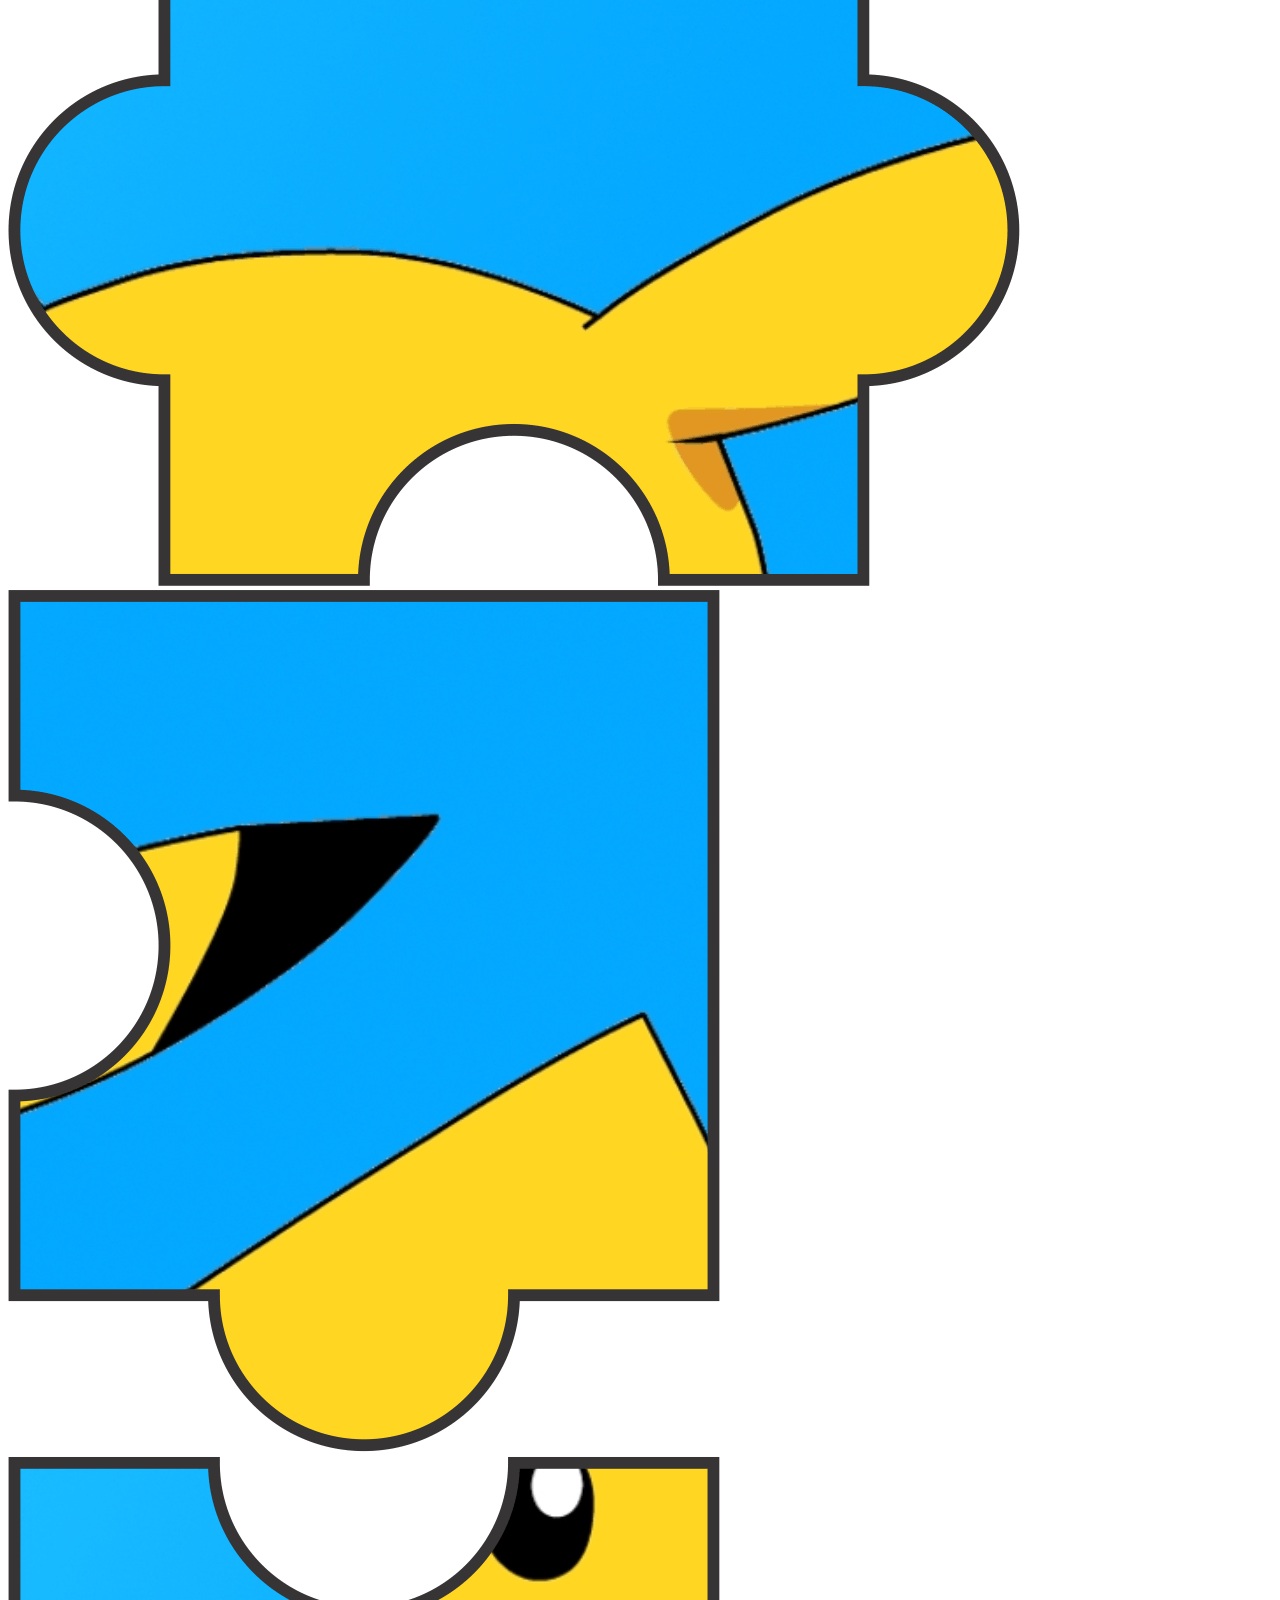
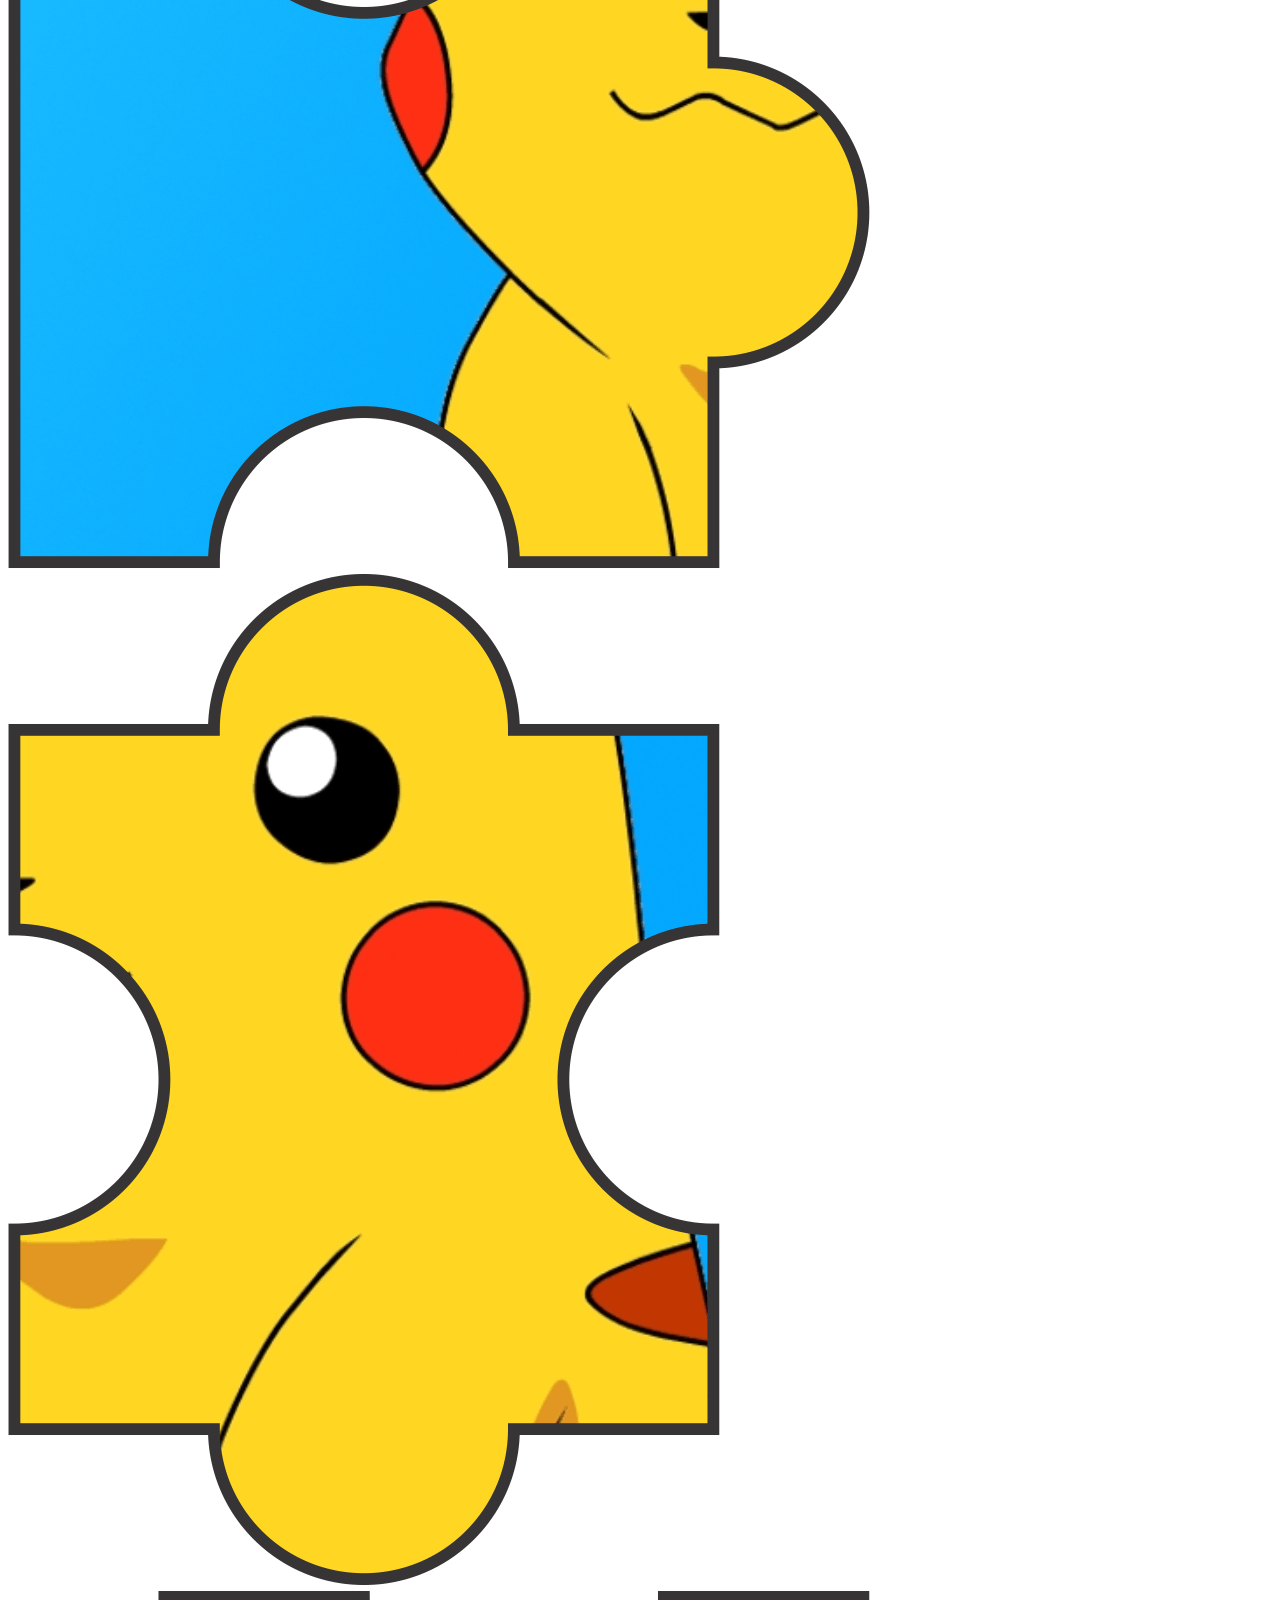
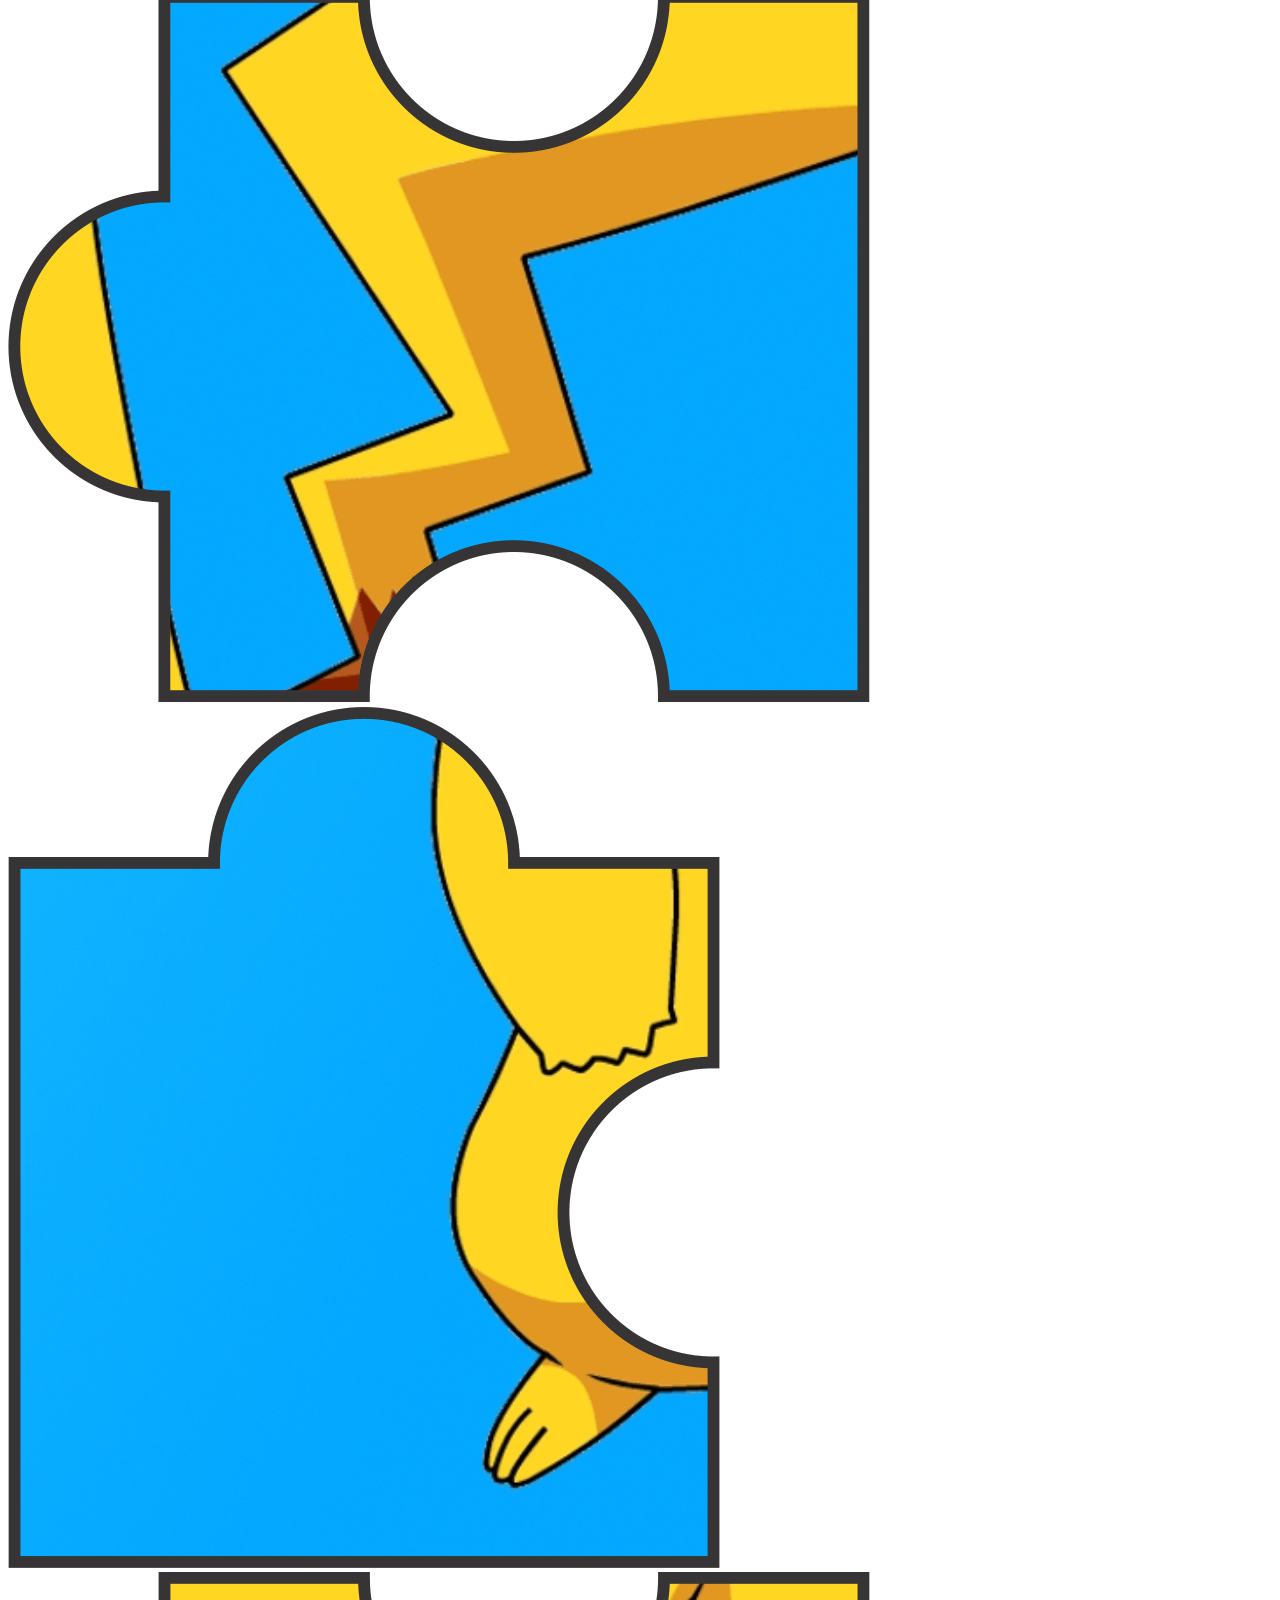
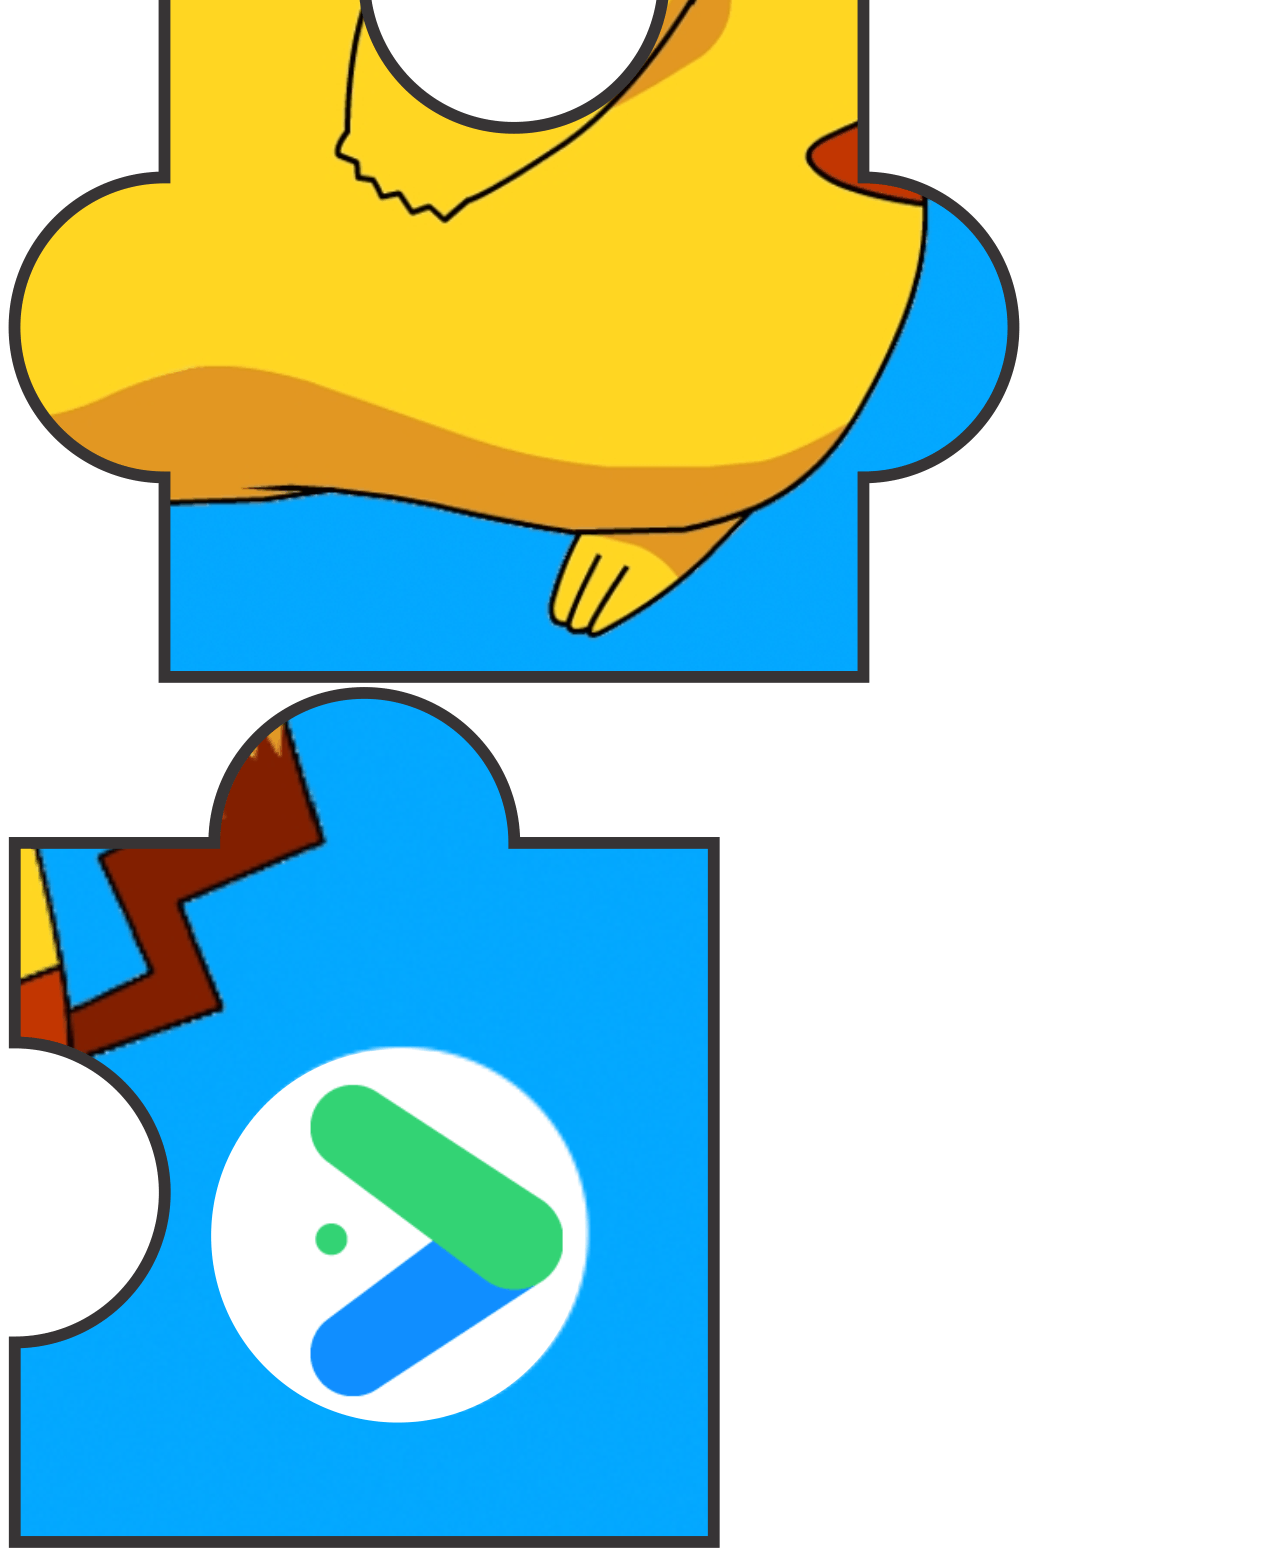
<file: 08Rompecabezas/Rompecabezas.html>
<!DOCTYPE html>
<html lang="en">
<head>
    <meta charset="UTF-8">
    <meta http-equiv="X-UA-Compatible" content="IE=edge">
    <meta name="viewport" content="width=device-width, initial-scale=1.0">
    <title>Rompecabezas</title>
    <link rel="stylesheet" href="CCS/style.css">
</head>
<body>
    <svg width="600" height="600" id="entorno">
        <g id="fondo"> <img src="img/pikachu.png" alt="" width="400" height="400" x="200" y="100"></g>


        <g class="padre" id="0">
            <img src="img/1.png" class="movil" alt="">
        </g>
        <g class="padre" id="1">
            <img src="img/2.png" class="movil" alt="">
        </g>
        <g class="padre" id="2">
            <img src="img/3.png" class="movil" alt="">
        </g>
        <g class="padre" id="3">
            <img src="img/4.png" class="movil" alt="">
        </g>
        <g class="padre" id="4">
            <img src="img/5.png" class="movil" alt="">
        </g>
        <g class="padre" id="5">
            <img src="img/6.png" class="movil" alt="">
        </g>
        <g class="padre" id="6">
            <img src="img/7.png" class="movil" alt="">
        </g>
        <g class="padre" id="7">
            <img src="img/8.png" class="movil" alt="">
        </g>
        <g class="padre" id="8">
            <img src="img/9.png" class="movil" alt="">
        </g>
        
    </svg>
    <audio src="media/win.mp3" id="win"></audio>

    <script type="text/win.mp3" src="js/pikachu.js"></script>
    
</body>
</html>
</file>
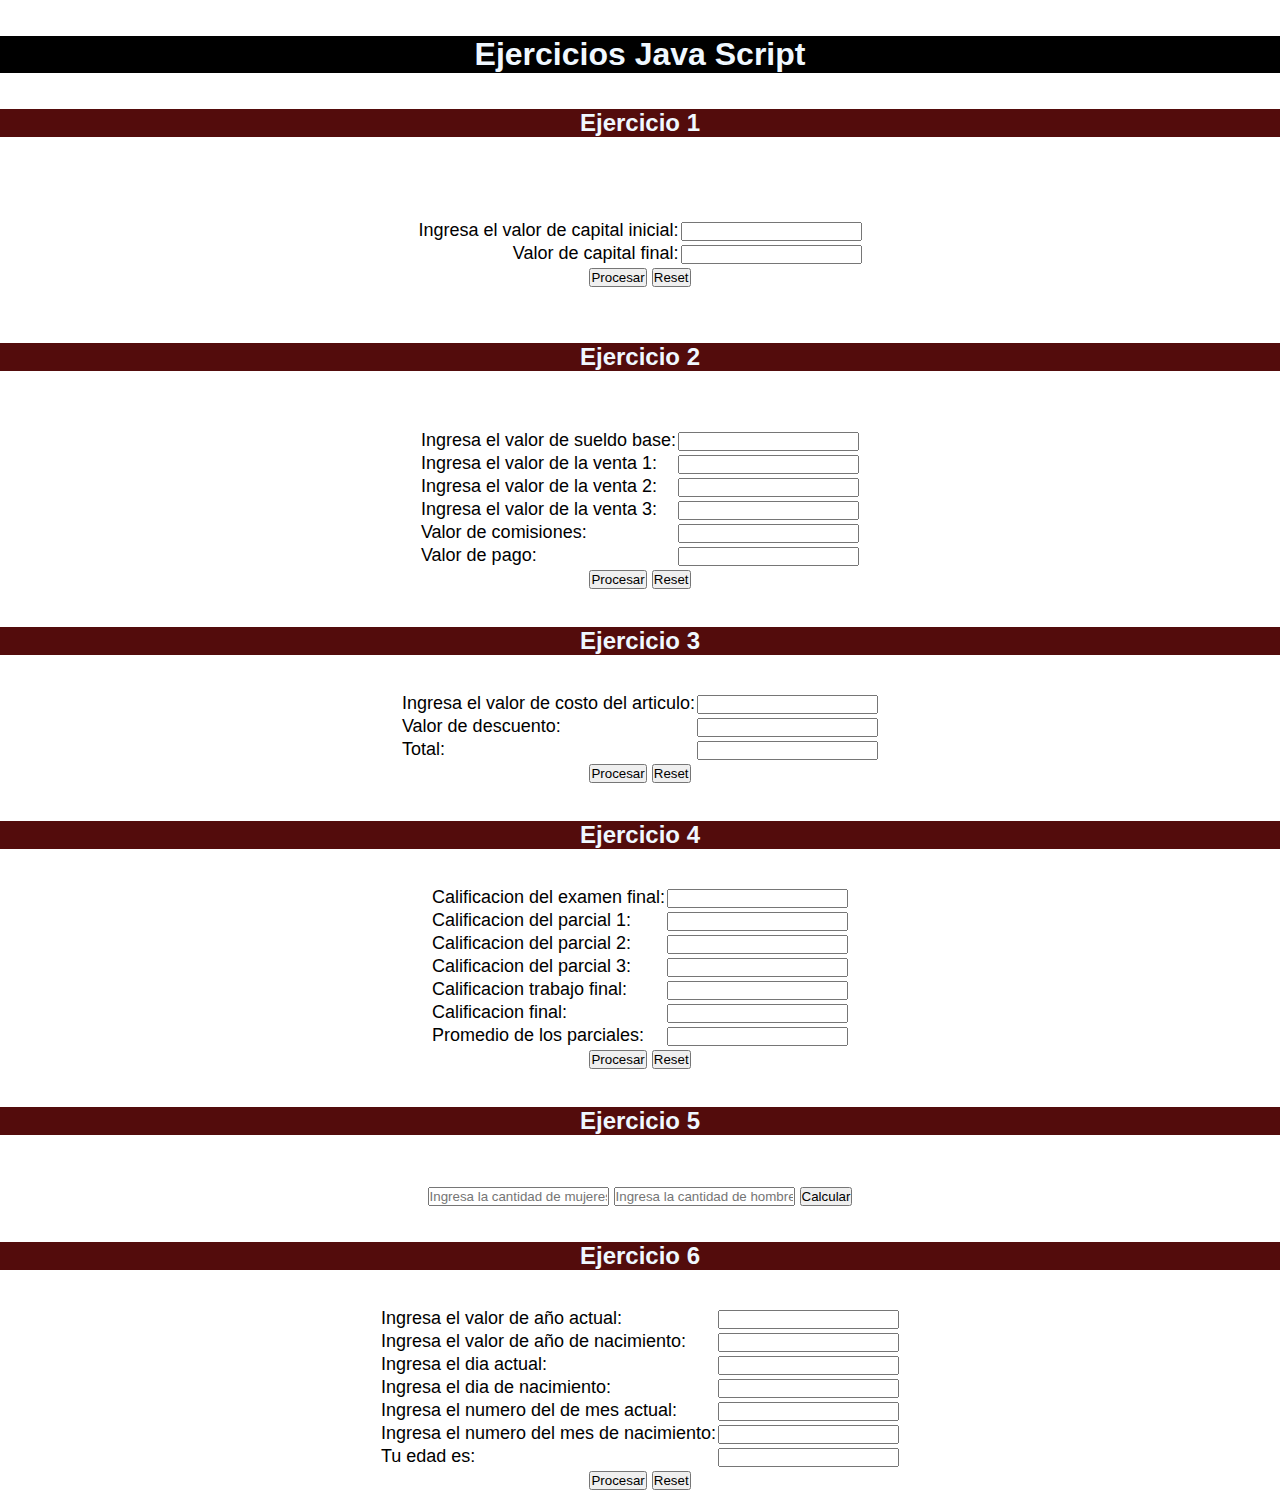
<file: EjerciciosJS/Ejercicios.html>
<!DOCTYPE html>
<html lang="en">
<head>
    <meta charset="UTF-8">
    <meta http-equiv="X-UA-Compatible" content="IE=edge">
    <meta name="viewport" content="width=device-width, initial-scale=1.0">
    <title>Ejercicios Java Script</title>
    <title>Ejercicios Java Script</title>
    <link rel="stylesheet" href="CSS/style.css">
    <script src="JS/ejercicios.js"></script>
</head>
<body>
    <br>
    <br>
    <div class="header">
    <header><h1>Ejercicios Java Script</h1></header>
    </div>
    <br>
    <br>

    <h2>Ejercicio 1</h2>
    <br>
    <form name="formulario1">
        <div class="Ejercicio1" >
            <table style="text-align: right; margin-left: auto; margin-right: auto;">
                <tbody>
                    <tr>
                        <td>
                            <label for="capital_inicial">Ingresa el valor de capital inicial:</label>
                        </td>
                        <td>
                            <input name="capital_inicial" required="required" step="0.01" type="number" />
                        </td>
                    </tr>
                    <br>
                    <br>
                    <tr>
                        <td>
                            <label for="capital_final">Valor de capital final:</label>
                        </td>
                        <td>
                            <input name="capital_final" step="0.01" type="number" />
                        </td>
                    </tr>
                    <br>
                    <tr align="center">
                        <td colspan="2" rowspan="1">
                            <input value="Procesar" type="button" onclick="ejercicio1()" />
                            <input type="reset" />
                        </td>
                    </tr>
                </tbody>
            </table>
        </div>
    </form>
    <br>
    <br>
    <br>

    <h2>Ejercicio 2</h2>
    <br>
    <br>
    <div class="Ejercicio2">
        <form name="formulario2">
            <table style="text-align: left; margin-left: auto; margin-right: auto;">
                <tbody>
                    <tr>
                        <td>
                            <label for="sueldo_base">Ingresa el valor de sueldo base:</label>
                        </td>
                        <td>
                            <input name="sueldo_base" required="required" step="0.01" type="number" />
                        </td>
                    </tr>
                    <tr>
                        <td>
                            <label for="venta_1">Ingresa el valor de la venta 1:</label>
                        </td>
                        <td>
                            <input name="venta_1" required="required" step="0.01" type="number" />
                        </td>
                    </tr>
                    <tr>
                        <td>
                            <label for="venta_2">Ingresa el valor de la venta 2:</label>
                        </td>
                        <td>
                            <input name="venta_2" required="required" step="0.01" type="number" />
                        </td>
                    </tr>
                    <tr>
                        <td>
                            <label for="venta_3">Ingresa el valor de la venta 3:</label>
                        </td>
                        <td>
                            <input name="venta_3" required="required" step="0.01" type="number" />
                        </td>
                    </tr>
                    <tr>
                        <td>
                            <label for="comisiones">Valor de comisiones:</label>
                        </td>
                        <td>
                            <input name="comisiones" step="0.01" type="number" />
                        </td>
                    </tr>
                    <tr>
                        <td>
                            <label for="pago">Valor de pago:</label>
                        </td>
                        <td>
                            <input name="pago" step="0.01" type="number" />
                        </td>
                    </tr>
                    <br>
                    <tr align="center">
                        <td colspan="2" rowspan="1">
                            <input value="Procesar" type="button" onclick="ejercicio2();" />
                            <input type="reset" />
                        </td>
                    </tr>
                </tbody>
            </table>
        </form>
    </div>
    <br>
    <br>

    <h2>Ejercicio 3</h2>
    <br>
    <br>
    <div class="Ejercicio3">
        <form name="formulario3">
            <table style="text-align: left; margin-left: auto; margin-right: auto;">
                <tbody>
                    <tr>
                        <td>
                            <label for="costo_del_articulo_1">Ingresa el valor de costo del articulo:</label>
                        </td>
                        <td>
                            <input name="costo_del_articulo_1" required="required" step="0.01" type="number" />
                        </td>
                    </tr>
                    <tr>
                        <td>
                            <label for="descuento">Valor de descuento:</label>
                        </td>
                        <td>
                            <input name="descuento" step="0.01" type="number" />
                        </td>
                    </tr>
                    <tr>
                        <td>
                            <label for="pago_final">Total:</label>
                        </td>
                        <td>
                            <input name="pago_final" step="0.01" type="number" />
                        </td>
                    </tr>
                    <tr align="center">
                        <td colspan="2" rowspan="1">
                            <input value="Procesar" type="button" onclick="ejercicio3();" />
                            <input type="reset" />
                        </td>
                    </tr>
                </tbody>
            </table>
        </form>
    </div>
    <br>
    <br>

    <h2>Ejercicio 4</h2>
    <br>
    <br>
    <div class="Ejercicio4">
        <form name="formulario4">
            <table style="text-align: left; margin-left: auto; margin-right: auto;">
                <tbody>
                    <tr>
                        <td>
                            <label for="examen_final">Calificacion del examen final:</label>
                        </td>
                        <td>
                            <input name="examen_final" required="required" step="0.01" type="number" />
                        </td>
                    </tr>
                    <tr>
                        <td>
                            <label for="parcial_1">Calificacion del parcial 1:</label>
                        </td>
                        <td>
                            <input name="parcial_1" required="required" step="0.01" type="number" />
                        </td>
                    </tr>
                    <tr>
                        <td>
                            <label for="parcial_2">Calificacion del parcial 2:</label>
                        </td>
                        <td>
                            <input name="parcial_2" required="required" step="0.01" type="number" />
                        </td>
                    </tr>
                    <tr>
                        <td>
                            <label for="parcial_3">Calificacion del parcial 3:</label>
                        </td>
                        <td>
                            <input name="parcial_3" required="required" step="0.01" type="number" />
                        </td>
                    </tr>
                    <tr>
                        <td>
                            <label for="trabajo_final">Calificacion trabajo final:</label>
                        </td>
                        <td>
                            <input name="trabajo_final" required="required" step="0.01" type="number" />
                        </td>
                    </tr>
                    <tr>
                        <td>
                            <label for="calificacion_final">Calificacion final:</label>
                        </td>
                        <td>
                            <input name="calificacion_final" step="0.01" type="number" />
                        </td>
                    </tr>
                    <tr>
                        <td>
                            <label for="promedio_parciales">Promedio de los parciales:</label>
                        </td>
                        <td>
                            <input name="promedio_parciales" step="0.01" type="number" />
                        </td>
                    </tr>
                    <tr align="center">
                        <td colspan="2" rowspan="1">
                            <input value="Procesar" type="button" onclick="ejercicio4();" />
                            <input type="reset" />
                        </td>
                    </tr>
                </tbody>
            </table>
        </form>
    </div>
    <br>
    <br>

    <h2>Ejercicio 5</h2>
    <br>
    <br>
    <div class="Ejercicio5">
        <input type="text" class="problema-input" placeholder="Ingresa la cantidad de mujeres en el grupo: " id="p5-input1" >
                <input type="text" class="problema-input" placeholder="Ingresa la cantidad de hombres en el grupo: " id="p5-input2" >
                <button type="button" class="problema-button" style="margin-top: 1rem;" onclick="ejercicio5()">Calcular</button>
                <pre class="problema-output" id="p5-output" ></pre>
    </div>
    <br>
    <br>

    <h2>Ejercicio 6</h2>
    <br>
    <br>
    <div class="Ejercicio6">
        <form name="formulario6">
            <table style="text-align: left; margin-left: auto; margin-right: auto;">
                <tbody>
                    <tr>
                        <td>
                            <label for="anno_actual">Ingresa el valor de año actual:</label>
                        </td>
                        <td>
                            <input name="anno_actual" required="required" step="1" type="number" />
                        </td>
                    </tr>
                    <tr>
                        <td>
                            <label for="anno_de_nacimiento">Ingresa el valor de año de nacimiento:</label>
                        </td>
                        <td>
                            <input name="anno_de_nacimiento" required="required" step="1" type="number" />
                        </td>
                    </tr>
                    <tr>
                        <td>
                            <label for="dia_actual">Ingresa el dia actual:</label>
                        </td>
                        <td>
                            <input name="dia_actual" required="required" step="1" type="number" />
                        </td>
                    </tr>
                    <tr>
                        <td>
                            <label for="dia_de_nacimiento">Ingresa el dia de nacimiento:</label>
                        </td>
                        <td>
                            <input name="dia_de_nacimiento" required="required" step="1" type="number" />
                        </td>
                    </tr>
                    <tr>
                        <td>
                            <label for="mes_actual">Ingresa el numero del de mes actual:</label>
                        </td>
                        <td>
                            <input name="mes_actual" required="required" step="1" type="number" />
                        </td>
                    </tr>
                    <tr>
                        <td>
                            <label for="mes_de_nacimiento">Ingresa el numero del mes de nacimiento:</label>
                        </td>
                        <td>
                            <input name="mes_de_nacimiento" required="required" step="1" type="number" />
                        </td>
                    </tr>
                    <tr>
                        <td>
                            <label for="edad">Tu edad es:</label>
                        </td>
                        <td>
                            <input name="edad" step="1" type="number" />
                        </td>
                    </tr>
                    <tr align="center">
                        <td colspan="2" rowspan="1">
                            <input value="Procesar" type="button" onclick="ejercicio6();" />
                            <input type="reset" />
                        </td>
                    </tr>
                </tbody>
            </table>
        </form>
    </div>

</body>
</html>
</file>
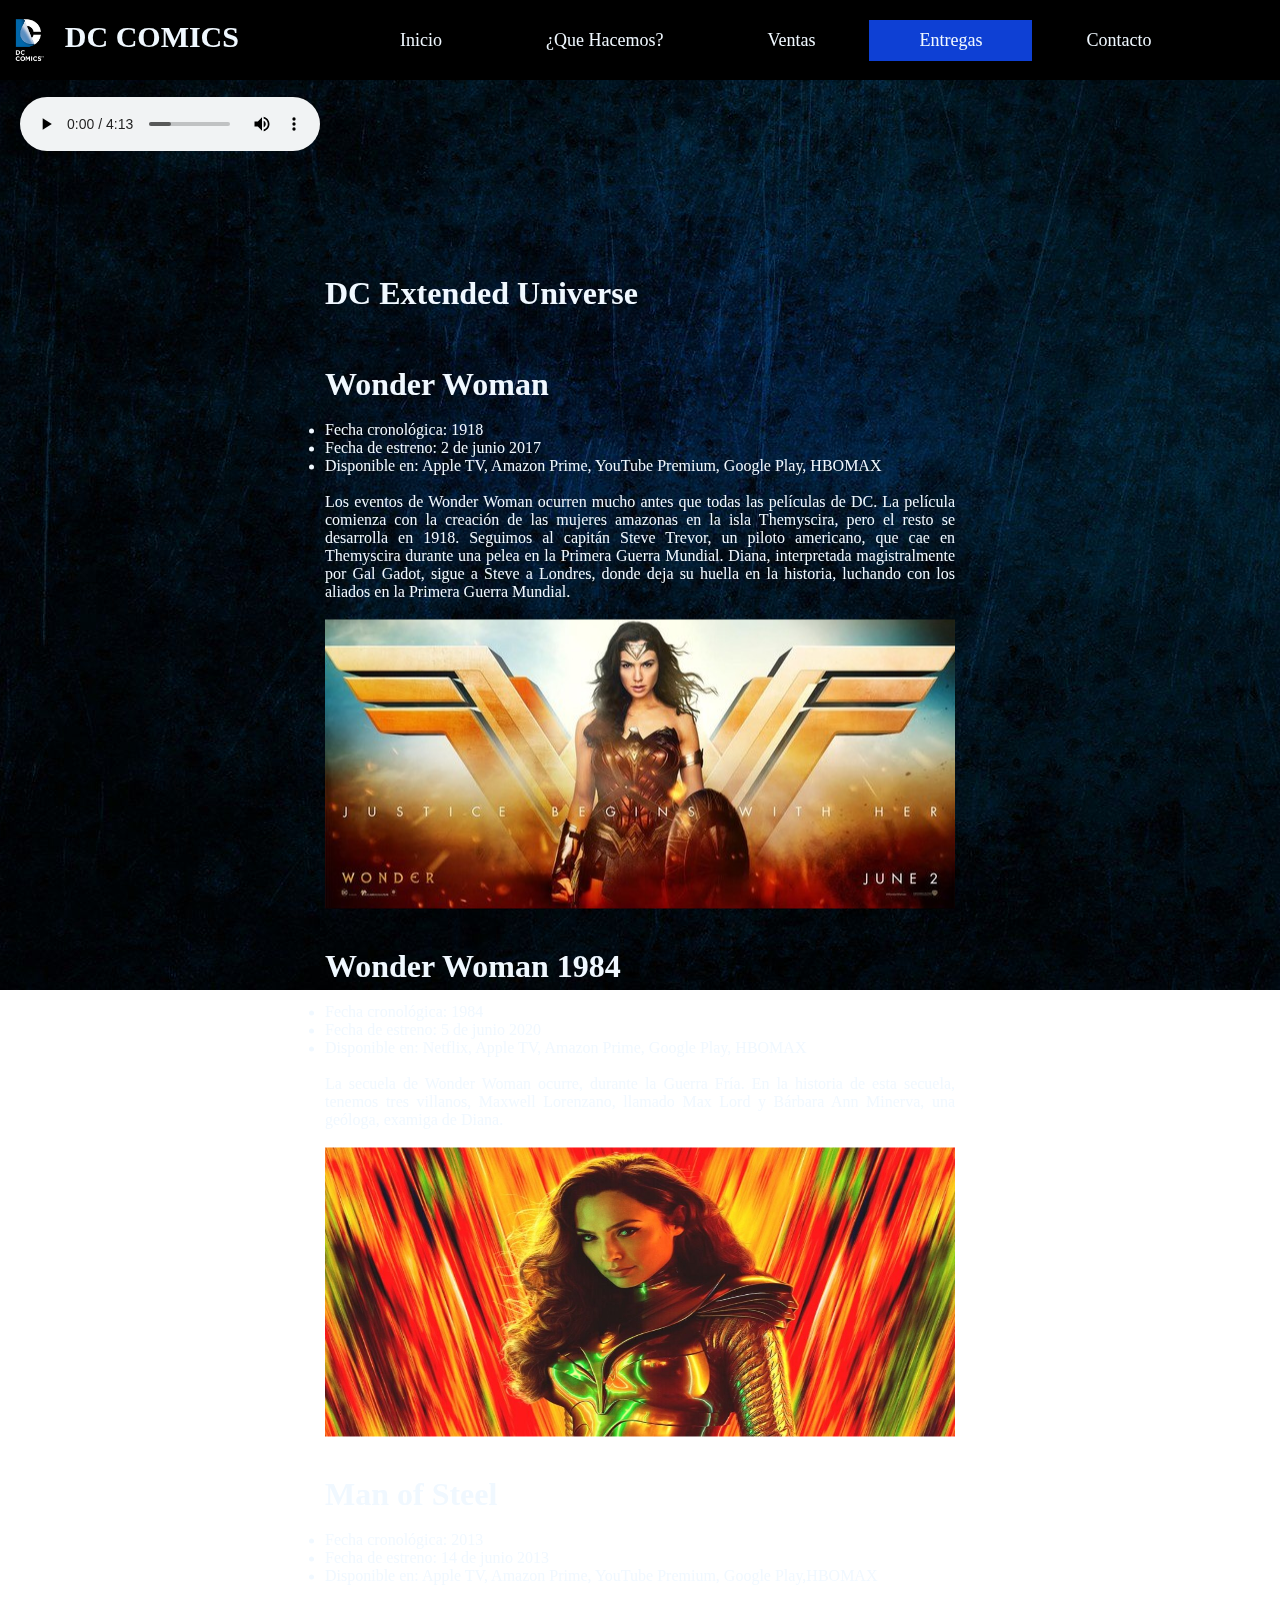
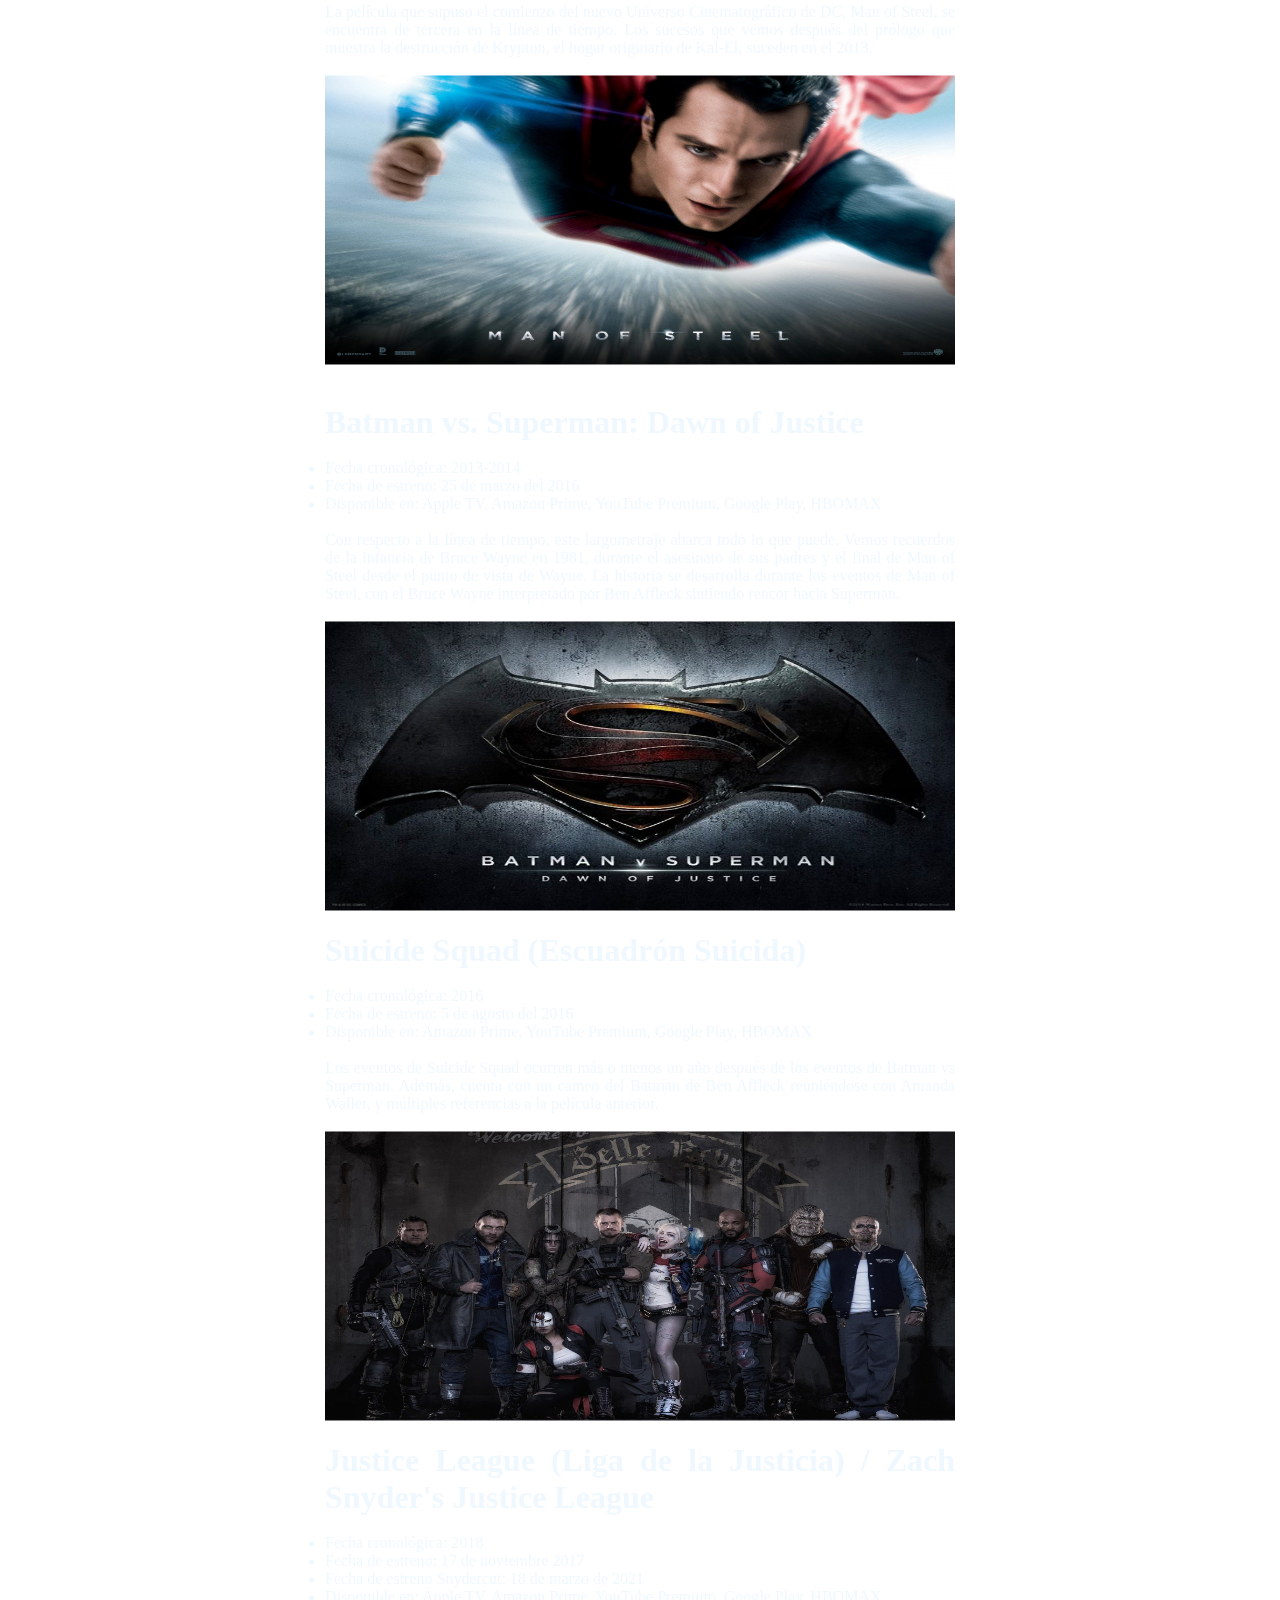
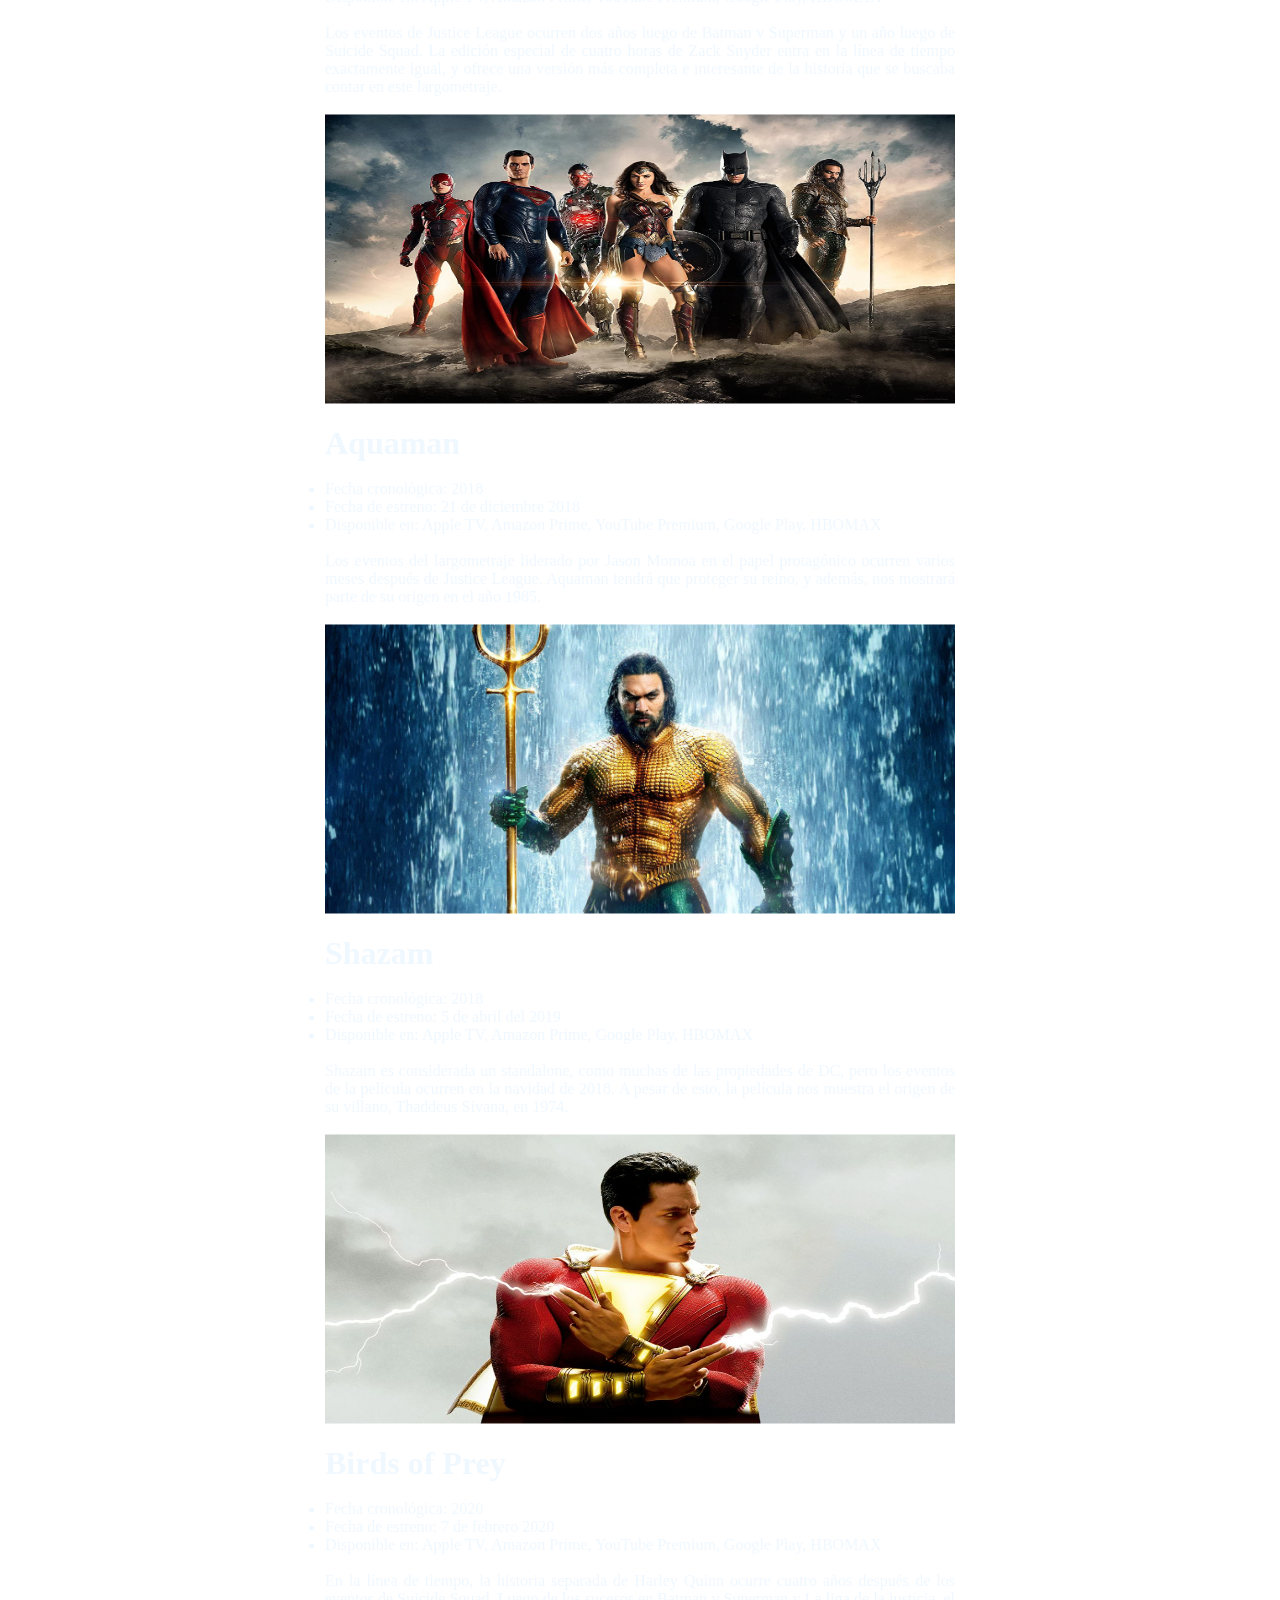
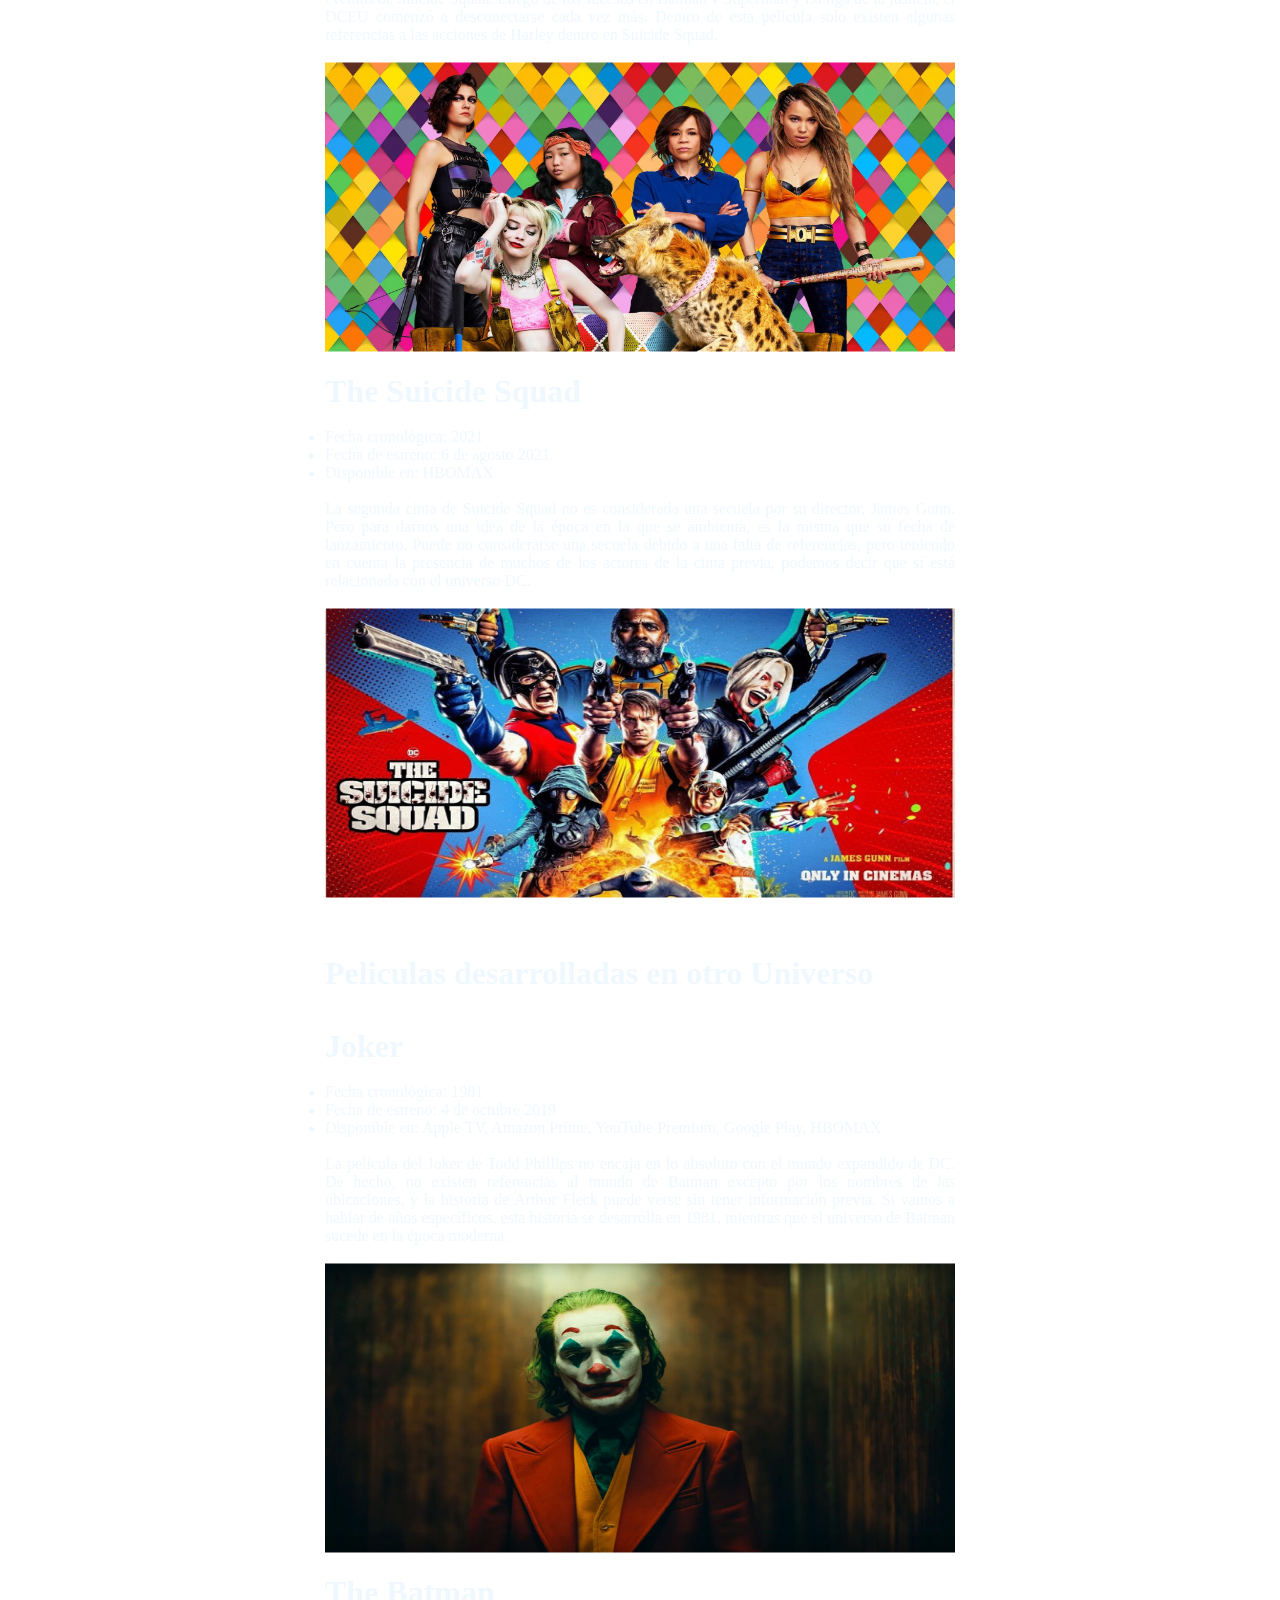
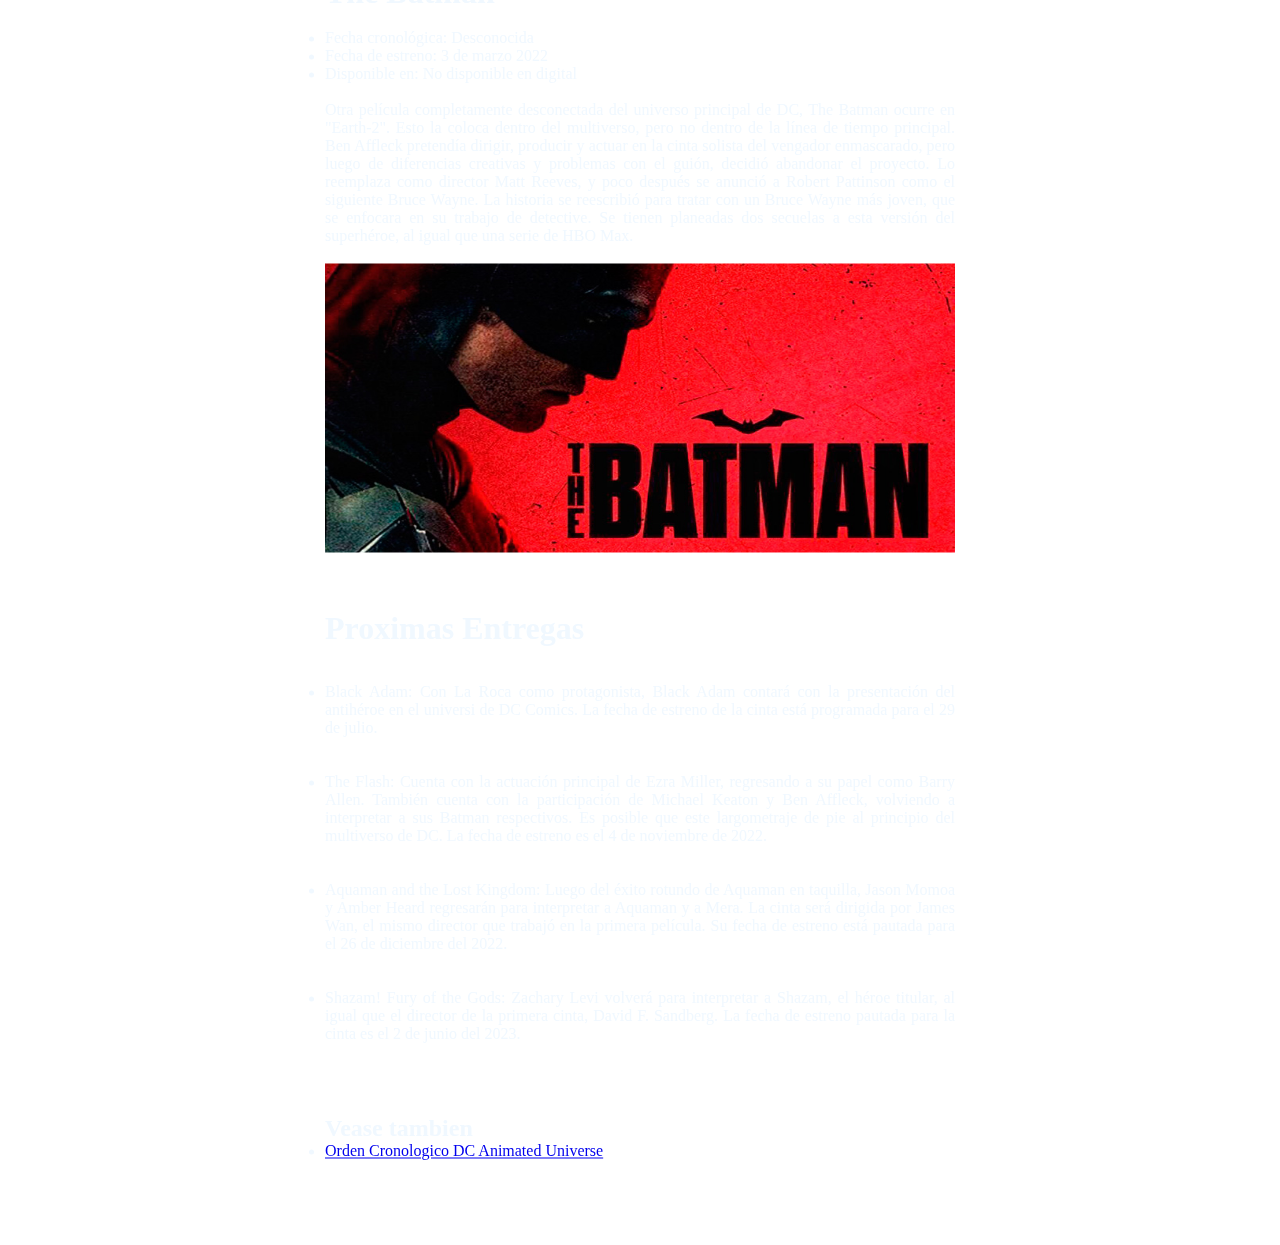
<file: PaginaP/Entregas.html>
<!DOCTYPE html>
<html lang="en">
<head>
    <meta charset="UTF-8">
    <meta http-equiv="X-UA-Compatible" content="IE=edge">
    <meta name="viewport" content="width=device-width, initial-scale=1.0">
    <title>Entregas</title>
    <link rel="stylesheet" href="CSS/style.css">
</head>
<body>
    <header class="header">
		<div class=" cab_nav">
			<img src="Imagenes/logotipo.jpg"  alt="Logo" class="logo_img">
            <h2 class="nomb_logo">DC COMICS</h2>
			<ul>
				<li><a href="index.html">Inicio</a></li>
				<li><a href="Informacion.html">¿Que Hacemos?</a></li>
				<li><a href="https://www.dccomics.com/">Ventas</a></li>
                <li class="marca"><a href="Entregas.html">Entregas</a></li>
                <li><a href="https://www.facebook.com/DCcomicsMX/">Contacto</a></li>   
                <br>
                <br>
                <br>
                <audio controls autoplay="True" src="Imagenes/soundtrack.mp3" type="audio/mpeg"></audio>      
            </div>
            <img class="Fondo" src="Imagenes/fondo.jpg" alt="Fondo">
			</ul>
		</div>
    </header>
    <div class="Peliculas">
        <br>
        <h1>DC Extended Universe</h1>
        <br>
        <br>
        <br>
	    <section>
		    <h1>Wonder Woman</h1>
            <br>
		    <p><li>Fecha cronológica: 1918</li>
                <li>Fecha de estreno: 2 de junio 2017</li>
                <li>Disponible en: Apple TV, Amazon Prime, YouTube Premium, Google Play, HBOMAX</li>
                <br>
                Los eventos de Wonder Woman ocurren mucho antes que todas las películas de DC. La película comienza con la creación de las mujeres amazonas en la isla Themyscira, pero el resto se desarrolla en 1918. Seguimos al capitán Steve Trevor, un piloto americano, que cae en Themyscira durante una pelea en la Primera Guerra Mundial. Diana, interpretada magistralmente por Gal Gadot, sigue a Steve a Londres, donde deja su huella en la historia, luchando con los aliados en la Primera Guerra Mundial.
            </p>
            <br>
            <img width="630px" height="289" src="Imagenes/pelicula1.jpg" alt="Wonder Woman">
	    </section>
        <br>
        <br>
	    <section>
		    <h1>Wonder Woman 1984</h1>
            <br>
		    <p><li>Fecha cronológica: 1984</li>
                <li>Fecha de estreno: 5 de junio 2020</li>
                <li>Disponible en: Netflix, Apple TV, Amazon Prime, Google Play, HBOMAX</li>
                <br>
                La secuela de Wonder Woman ocurre, durante la Guerra Fría. En la historia de esta secuela, tenemos tres villanos, Maxwell Lorenzano, llamado Max Lord y Bárbara Ann Minerva, una geóloga, examiga de Diana.
            </p>
            <br>
            <img width="630px" height="289"  src="Imagenes/pelicula2.jpg" alt="Wonder Woman 1884">
	    </section>
        <br>
        <br>
	    <section>
		    <h1>Man of Steel</h1>
            <br>
		    <p><li>Fecha cronológica: 2013</li>
                <li>Fecha de estreno: 14 de junio 2013</li>
                <li>Disponible en: Apple TV, Amazon Prime, YouTube Premium, Google Play,HBOMAX</li>
                <br>
                La película que supuso el comienzo del nuevo Universo Cinematográfico de DC, Man of Steel, se encuentra de tercera en la línea de tiempo. Los sucesos que vemos después del prólogo que muestra la destrucción de Krypton, el hogar originario de Kal-El, suceden en el 2013.
            </p>
            <br>
            <img width="630px" height="289"  src="Imagenes/pelicula3.jpg" alt="Man of Steel">
	    </section>
        <br>
        <br>
        <section>
		    <h1>Batman vs. Superman: Dawn of Justice</h1>
            <br>
		    <p><li>Fecha cronológica: 2013-2014</li>
                <li>Fecha de estreno: 25 de marzo del 2016</li>
                <li>Disponible en: Apple TV, Amazon Prime, YouTube Premium, Google Play, HBOMAX</li>
                <br>
                Con respecto a la línea de tiempo, este largometraje abarca todo lo que puede. Vemos recuerdos de la infancia de Bruce Wayne en 1981, durante el asesinato de sus padres y el final de Man of Steel desde el punto de vista de Wayne. La historia se desarrolla durante los eventos de Man of Steel, con el Bruce Wayne interpretado por Ben Affleck sintiendo rencor hacia Superman.
            </p>
	    </section>
        <br>
            <img width="630px" height="289"  src="Imagenes/pelicula4.jpg" alt="BvS">
        <br>
        <br>
        <section>
		    <h1> Suicide Squad (Escuadrón Suicida)</h1>
            <br>
		    <p><li>Fecha cronológica: 2016</li>
                <li>Fecha de estreno: 5 de agosto del 2016</li>
                <li>Disponible en: Amazon Prime, YouTube Premium, Google Play, HBOMAX</li>
                <br>
                Los eventos de Suicide Squad ocurren más o menos un año después de los eventos de Batman vs Superman. Además, cuenta con un cameo del Batman de Ben Affleck reuniéndose con Amanda Waller, y múltiples referencias a la película anterior.
            </p>
	    </section>
        <br>
            <img width="630px" height="289"  src="Imagenes/pelicula5.jpeg" alt="Suicide Squad">
        <br>
        <br>
        <section>
		    <h1>Justice League (Liga de la Justicia) / Zach Snyder's Justice League</h1>
            <br>
		    <p><li>Fecha cronológica: 2018</li>
                <li>Fecha de estreno: 17 de noviembre 2017</li>
                <li>Fecha de estreno Snydercut: 18 de marzo de 2021</li>
                <li>Disponible en: Apple TV, Amazon Prime, YouTube Premium, Google Play, HBOMAX</li>
                <br>
                Los eventos de Justice League ocurren dos años luego de Batman v Superman y un año luego de Suicide Squad. La edición especial de cuatro horas de Zack Snyder entra en la línea de tiempo exactamente igual, y ofrece una versión más completa e interesante de la historia que se buscaba contar en este largometraje.
            </p>
	    </section>
        <br>
            <img width="630px" height="289"  src="Imagenes/pelicula6.jpg" alt="JL">
        <br>
        <br>
        <section>
		    <h1>Aquaman</h1>
            <br>
		    <p><li>Fecha cronológica: 2018</li>
                <li>Fecha de estreno: 21 de diciembre 2018</li>
                <li>Disponible en: Apple TV, Amazon Prime, YouTube Premium, Google Play. HBOMAX</li>
                <br>
                Los eventos del largometraje liderado por Jason Momoa en el papel protagónico ocurren varios meses después de Justice League. Aquaman tendrá que proteger su reino, y además, nos mostrará parte de su origen en el año 1985.
            </p>
	    </section>
        <br>
        <img width="630px" height="289"  src="Imagenes/pelicula7.jpg" alt="Aquaman">
        <br>
        <br>
        <section>
		    <h1>Shazam</h1>
            <br>
		    <p><li>Fecha cronológica: 2018</li>
                <li>Fecha de estreno: 5 de abril del 2019</li>
                <li>Disponible en: Apple TV, Amazon Prime, Google Play, HBOMAX</li>
                <br>
                Shazam es considerada un standalone, como muchas de las propiedades de DC, pero los eventos de la película ocurren en la navidad de 2018. A pesar de esto, la película nos muestra el origen de su villano, Thaddeus Sivana, en 1974.
            </p>
	    </section>
        <br>
        <img width="630px" height="289"  src="Imagenes/pelicula8.jpg" alt="Shazam">
        <br>
        <br>
        <section>
		    <h1>Birds of Prey</h1>
            <br>
		    <p><li>Fecha cronológica: 2020</li>
                <li>Fecha de estreno: 7 de febrero 2020</li>
                <li>Disponible en: Apple TV, Amazon Prime, YouTube Premium, Google Play, HBOMAX</li>
                <br>
                En la línea de tiempo, la historia separada de Harley Quinn ocurre cuatro años después de los eventos de Suicide Squad. Luego de los sucesos en Batman v Superman y La liga de la justicia, el DCEU comenzó a desconectarse cada vez más. Dentro de esta película solo existen algunas referencias a las acciones de Harley dentro en Suicide Squad.
            </p>
	    </section>
        <br>
        <img width="630px" height="289"  src="Imagenes/pelicula9.jpg" alt="BoP">
        <br>
        <br>
        <section>
		    <h1>The Suicide Squad</h1>
            <br>
		    <p><li>Fecha cronológica: 2021</li>
                <li>Fecha de estreno: 6 de agosto 2021</li>
                <li>Disponible en: HBOMAX</li>
                <br>
                La segunda cinta de Suicide Squad no es considerada una secuela por su director, James Gunn. Pero para darnos una idea de la época en la que se ambienta, es la misma que su fecha de lanzamiento. Puede no considerarse una secuela debido a una falta de referencias, pero teniendo en cuenta la presencia de muchos de los actores de la cinta previa, podemos decir que sí está relacionada con el universo DC.
            </p>
	    </section>
        <br>
        <img width="630px" height="289"  src="Imagenes/pelicula10.jpg" alt="TSS">
        <br>
        <br>
        <br>
        <br>
        <h1>Peliculas desarrolladas en otro Universo</h1>
        <br>
        <br>
        <section>
		    <h1> Joker</h1>
            <br>
		    <p><li>Fecha cronológica: 1981</li>
                <li>Fecha de estreno: 4 de octubre 2019</li>
                <li>Disponible en: Apple TV, Amazon Prime, YouTube Premium, Google Play, HBOMAX</li>
                <br>
                La película del Joker de Todd Phillips no encaja en lo absoluto con el mundo expandido de DC. De hecho, no existen referencias al mundo de Batman excepto por los nombres de las ubicaciones, y la historia de Arthur Fleck puede verse sin tener información previa. Si vamos a hablar de años específicos, esta historia se desarrolla en 1981, mientras que el universo de Batman sucede en la época moderna.            </p>
	        </p>
        </section>
        <br>
        <img width="630px" height="289"  src="Imagenes/pelicula11.jpg" alt="Joker">
        <br>
        <br>
        <section>
		    <h1> The Batman</h1>
            <br>
		    <p><li>Fecha cronológica: Desconocida</li>
                <li>Fecha de estreno: 3 de marzo 2022</li>
                <li>Disponible en: No disponible en digital</li>
                <br>
                Otra película completamente desconectada del universo principal de DC, The Batman ocurre en "Earth-2". Esto la coloca dentro del multiverso, pero no dentro de la línea de tiempo principal. Ben Affleck pretendía dirigir, producir y actuar en la cinta solista del vengador enmascarado, pero luego de diferencias creativas y problemas con el guión, decidió abandonar el proyecto. Lo reemplaza como director Matt Reeves, y poco después se anunció a Robert Pattinson como el siguiente Bruce Wayne.

                La historia se reescribió para tratar con un Bruce Wayne más joven, que se enfocara en su trabajo de detective. Se tienen planeadas dos secuelas a esta versión del superhéroe, al igual que una serie de HBO Max.
            </p>
	    </section>
        <br>
        <img width="630px" height="289"  src="Imagenes/pelicula12.jpg" alt="The Batman">
        <br>
        <br>
        <br>
        <br>
        <h1>Proximas Entregas</h1>
        <br>
        <br>
        <section>
            <li>Black Adam: Con La Roca como protagonista, Black Adam contará con la presentación del antihéroe en el universi de DC Comics. La fecha de estreno de la cinta está programada para el 29 de julio.</li>
            <br>
            <br>
            <li>The Flash: Cuenta con la actuación principal de Ezra Miller, regresando a su papel como Barry Allen. También cuenta con la participación de Michael Keaton y Ben Affleck, volviendo a interpretar a sus Batman respectivos. Es posible que este largometraje de pie al principio del multiverso de DC. La fecha de estreno es el 4 de noviembre de 2022.</li>
            <br>
            <br>
            <li>Aquaman and the Lost Kingdom: Luego del éxito rotundo de Aquaman en taquilla, Jason Momoa y Amber Heard regresarán para interpretar a Aquaman y a Mera. La cinta será dirigida por James Wan, el mismo director que trabajó en la primera película. Su fecha de estreno está pautada para el 26 de diciembre del 2022.</li>
            <br>
            <br>
            <li>Shazam! Fury of the Gods: Zachary Levi volverá para interpretar a Shazam, el héroe titular, al igual que el director de la primera cinta, David F. Sandberg. La fecha de estreno pautada para la cinta es el 2 de junio del 2023.</li>
        </section>
        <br>
        <br>
        <br>
        <br>
        <h2>Vease tambien</h2>
        <li><a href="https://www.superaficionados.com/guia-definitiva-orden-peliculas-animacion-dc-liga-justicia/">Orden Cronologico DC Animated Universe</a></li>      
        <br>
        <br>
        <br>
        

    </div>
    <img class="Fondo" src="Imagenes/fondo.jpg" alt="Fondo">
    
</body>
</html>
</file>
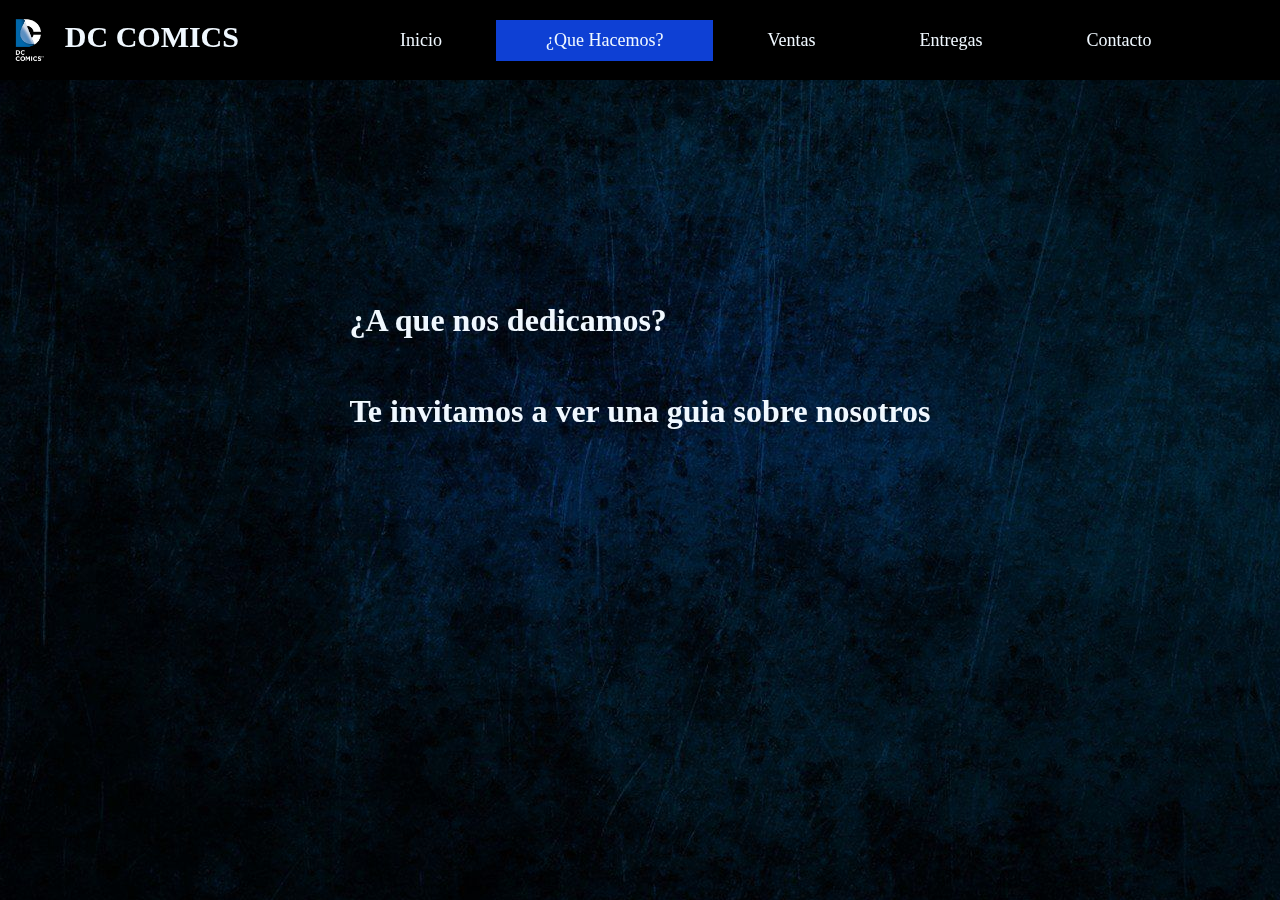
<file: PaginaP/Informacion.html>
<!DOCTYPE html>
<html lang="en">
<head>
    <meta charset="UTF-8">
    <meta http-equiv="X-UA-Compatible" content="IE=edge">
    <meta name="viewport" content="width=device-width, initial-scale=1.0">
    <title>¿Que Hacemos?</title>
    <link rel="stylesheet" href="CSS/style2.css">
</head>
<body>
    <header class="header">
		<div class=" cab_nav">
			<img src="Imagenes/logotipo.jpg"  alt="Logo" class="logo_img">
            <h2 class="nomb_logo">DC COMICS</h2>
			<ul>
				<li><a href="index.html">Inicio</a></li>
                <li class="marca"><a href="Informacion.html">¿Que Hacemos?</a></li>
				<li><a href="https://www.dccomics.com/">Ventas</a></li>
                <li><a href="Entregas.html">Entregas</a></li>
                <li><a href="https://www.facebook.com/DCcomicsMX/">Contacto</a></li>
			</ul>
		</div>
    </header>
    <div class="texto">
        <br>
        <br>
        <br>
        <h1>¿A que nos dedicamos?</h1>
        <br>
        <br>
        <br>
	    <section>
		    <h1>Te invitamos a ver una guia sobre nosotros</h1>
            <br>
		    <p><iframe width="560" height="315" src="https://www.youtube.com/embed/V57Tq1DeCuM" title="YouTube video player" frameborder="0" allow="accelerometer; autoplay; clipboard-write; encrypted-media; gyroscope; picture-in-picture" allowfullscreen></iframe></p>
	    </section>
    </div>
    <img class="Fondo" src="Imagenes/fondo.jpg" alt="Fondo">
</body>
</html>
</file>
<file: 02HTML/CSS/style.css>
*{
    padding: 0;
    margin: 0;
    color: #000000;
    text-align: center;
}

html, body{background-color: rgb(233, 189, 123)
    ;
}

.main-container{
    border: 4px solid #e68210;
    border-radius: 25px;
    margin: 2rem;
    background-color: rgb(255, 196, 0);
}

nav, section, footer, article, aside{
    border: 2px solid #e64d10;
    margin: 1rem;
    border-radius: 10px;
    padding: 1rem;

}

article, aside{
    width: 40%;
    display: inline-block;
    height: 300px;
    background-color: khaki;

}

nav,section,footer{
    background-color: rgb(126, 41, 7);
}
</file>
<file: Curriculum/CSS/style.css>
body{
    display: flex;
    background-color: rgb(117, 117, 141);
}
.contenedor{
    border: 1px;
    margin: 0 auto;
    width: 60%;
    padding: 10px;
    background-color: rgb(255, 255, 255);

}
.cabeza{
    margin-left: 15px;
    display: flex;
    background-color: rgb(255, 255, 255)
    


}
.nombre{
    margin-left: 30px;
    width: 100%;
    text-align:left;
    font-family: 'Libre Franklin', sans-serif;
}

.principal{
    background-color: rgb(255, 255, 255);
}

.contenido{
    text-align:sjustify;
    font-family: 'Libre Franklin', sans-serif;

}

fieldset{
    margin-bottom: 50px;

}

legend{
    background-color: rgb(117, 117, 141);
    padding: 5px;
    border-radius: 10px;
}
</file>
<file: Examen/CSS/style.css>
body{
    width: 100%;
    background-image: url(../Imagenes/Fondo.jpg);
    background-size:cover;
    display: flex;
    align-items: center;
    flex-direction: column;
    align-content: center;
    font-family: 'Franklin Gothic Medium', 'Arial Narrow', Arial, sans-serif;

}

.tabla{
        align-content: center;
        padding: 1rem;
        border: 8px solid rgb(224, 28, 28);
        background-color: rgb(255, 255, 255);
        border-radius: 5px;
        margin: 1rem;
        font-size: 20px;
        color: rgb(0, 0, 0);
}

.footer{
    background-color: rgb(180, 54, 54);
    width: 100%;
    text-align: center;
}
</file>
<file: PaginaP/CSS/style3.css>
*{
    padding: 0px;
    margin: 0px;
    box-sizing: border-box;

}
header{
    width: 100%;
    height: 80px;
    background-color: rgb(0, 0, 0);
    position: absolute;
}
.cab_nav{
    width: 100%;
    padding: 20px;
    text-align: left;
    position: absolute;
    top: 0px;
}
.cab_nav ul li{
    list-style: none;
    display: inline-block;
    padding: 10px 50px;
    color: aliceblue;
    font-size: 30 px;
    font-family:'Trebuchet MS';
    font-size: large;
    cursor: pointer;
}
.cab_nav li a{
    text-decoration: none;
    color: aliceblue;    
}

.nomb_logo{
    width: 330px;
    padding: 0px 20px;
    float: left;
    position: relative;
    top: 5%;
    left: 2%;
    color: aliceblue;
    font-size: 30px;
    font-family: Verdana;
}
.logo_img{
    width: 80px;
    position: absolute;
    transform: translateX(-40%) translateY(-15%);
}
.Fondo{
    position: fixed;
    min-width: 100%;
    min-width: 100%;
    top: 50%;
    left: 50%;
    transform: translateX(-50%) translateY(-50%);
    z-index: -1;

}

.marca{
    background-color: rgb(14, 64, 212);
}


.Peliculas{
    position: absolute;
    text-align: justify;
    top: 50%;
    left: 50%;
    transform: translateX(-50%) translateY(-6%);
    padding: 30px 15px;
    color: aliceblue;
    font-family: Verdana
}
</file>
<file: 03IniciarSesion/CSS/style.css>
*{
    margin: 0;
    padding: 0;
}

body{
    background-image: url(../Imagenes/fondo.jpg);
    background-size:cover;
    color: rgb(0,0,0);
    display: flex;
    align-items: center;
    flex-direction: column;
    align-content: center;
}

.userlogin{
    background-color: #ffffff5b;
    height: 400px;
    width: 400px;
    border-radius: 50px solid rgb(154, 25, 41);
    margin-top: 10%;
    text-align-last: center;
}

.title{
    text-align: center;
    font-family: 'Roboto';
    text-transform: uppercase;
    font-size: 15px;
    padding-top: 30px;
    color: aqua;
}

.userid{
    padding-top: 20px;
}

.userid h4{
    font-family: 'Franklin Gothic Medium', 'Arial Narrow', Arial, sans-serif;
    float: left;
    margin-left: 50px;
    margin-right: 5px;
    padding-left: 5px;
}

.userid input{
    height: 15px;
    width: 150px;
    border: solid 2px #11ec537c;
    border-radius: 10px;
}


.password{
    padding-top: 20px;
}

.password h4{
    font-family: 'Franklin Gothic Medium', 'Arial Narrow', Arial, sans-serif;
    float: left;
    margin-left: 50px;
    margin-right: 5px;
    padding-left: 5px;
}

.password input{
    height: 15px;
    width: 200px;
    border: solid 2px #11ec537c;
    border-radius: 10px;
}

.button{
    margin-top: 20px;
    display: inline-block;
    
}

.button p {
    margin-top: 8px;
    text-align: center;
    text-transform: uppercase;
    font-family: 'Franklin Gothic Medium', 'Arial Narrow', Arial, sans-serif;

}

a{
    margin-top: 20px;
    float: left;
    margin-left: 60px;
    color: coral;
}

h5{
    margin-top: 45px;
    font-size: 15px;
}
</file>
<file: 04CSSAnimada/CSS/animacion.css>
@keyframes animacion_test{
    from{
        background-color: aquamarine;
    }
    to{
        background-color: darkmagenta;
    }
}

@keyframes girar{
    from{
        transform: rotate(0deg);
    }
    to{
        transform: rotate(360deg);
    }
}

@keyframes label-animacion{
    from{
        transform: rotate(0deg);
        margin-left: 0;
    }
    to{
        transform: rotate(180deg);
        margin-left: 85vw;
    }
}

.label-container{
    width: 100%;
    padding: 1rem;
    box-sizing: border-box;
}

.label{
    width: 64px;
    text-align: center;
    background-color: rgb(32, 79, 207);
    color: #ffffff;
    font-size: 1.3rem;
    padding: 1rem;
    border-radius: 20px;
    animation-name: label-animacion;
    animation-duration: 5s;
    animation-timing-function: ease-in-out;
    animation-iteration-count: infinite;
    animation-direction: alternate;
}

.loader{
    width: 64px;
    height: 64px;
    border: 16px solid #c51ab7ab;
    border-top: 16px solid #087777;
    border-radius: 50%;
    animation: girar 2s linear infinite;
}

.loader-double{
    width: 64px;
    height: 64px;
    border: 16px solid #19c20a63;
    border-top: 16px solid #087777;
    border-bottom: 16px solid #4709f18c;
    border-radius: 50%;
    animation: girar 2s linear infinite;
}

.animada{
    width: 100%;
    background-color: aquamarine;
    color: bisque;
    text-align: center;
    height: 200px;
    display: flex;
    justify-content: center;
    animation: animacion_test 2s alternate infinite;
}
</file>
<file: 07Algoritmia.JS/css/style.css>
*{
    font-family: 'Roboto', sans-serif;
    margin: 0;
    padding: 0;
    box-sizing: border-box;
}

body{
    margin: 0;
    padding: 0;
    background-color: rgb(70, 67, 67);
}

h2, h3{
    color: rgba(0, 0, 0, 0.863);
}

.container{
    width: 100%;
    padding: 1rem;
    margin: 0;
    display: flex;
    justify-content: center;
    align-items: center;
    flex-flow: column;
}

.problema-container{
    background-color: rgb(231, 229, 235);
    padding: 1rem;
    box-shadow: 0 1px 3px rgba(0, 0, 0, 0.12),
                0 1px 2px rgba(0, 0, 0, 0.24);
}

.problema-title{
    color: rgb(41, 17, 175);
    padding-bottom: 5px;
    margin-bottom: 10px;
    border-bottom: 1px solid #b4b5b7;
}

input.problema-input{
    padding: 1rem;
    color: rgba(0, 0, 0, 0.863);
    background: none;
    width: 100%;
    border-bottom: 2px solid rgb(219, 215, 215);
    font-size: 18px;
}

button.problema-button{
    border: none;
    background-color: rgb(25, 46, 230);
    color: rgb(255, 255, 255);
    text-transform: uppercase;
    font-weight: bold;
    padding: 0.8rem;
    border-radius: 4px;
    box-shadow: 0 1px 3px rgba(0, 0, 0, 0.12),
                0 1px 2px rgba(0, 0, 0, 0.23);
}

.problema-content{
    display: flex;
    padding: 1rem;
    justify-content: center;
    align-items: center;
    flex-flow: column;

}

.problema-output{
    width: 70%;
    color: rgba(0, 0, 0, 0.7);
    font-family: monospace;
    border: 1px solid #b4b4b4;
    border-radius: 5px;
    padding: 1rem;
    margin-top: 1rem;
    font-size: 18px;
}

.table.problema-table{
    margin: 1rem;
    border: 1px solid rgb(208, 207, 208);
}

td{
    border-bottom: 1px solid #c3c3c3;
    padding-bottom: 1rem;
    border-left: 1px solid #c3c3c3;
}
</file>
<file: 08Rompecabezas/CCS/style.css>
#entorno{
    display: block;
    margin: 0 auto;

}


#fondo{
    opacity: 0.1;
}
</file>
<file: EjerciciosJS/CSS/style.css>
*{
    font-family: 'Franklin Gothic Medium', 'Arial Narrow', Arial, sans-serif;
    margin: 0;
    padding: 0;
    box-sizing: border-box;
}
.header{
    text-align: center;
    margin: 0;
    padding: 0;
    background-color: rgb(0, 0, 0);
    color: aliceblue;

}
h2{
    text-align: center;
    color: aliceblue;
    background-color: rgb(83, 12, 12);
}
.Ejercicio1{
    background-color: rgb(255, 255, 255);
    text-align: left;
    font-size: large;

}
.Ejercicio2{
    background-color: rgb(255, 255, 255);
    text-align: left;
    font-size: large;
}
.Ejercicio3{
    background-color: rgb(255, 255, 255);
    text-align: left;
    font-size: large;
}
.Ejercicio4{
    background-color: rgb(255, 255, 255);
    text-align: left;
    font-size: large;
}

.Ejercicio5{
    background-color: rgb(255, 255, 255);
    text-align: left;
    font-size: large;
    text-align: center;
}

.Ejercicio6{
    background-color: rgb(255, 255, 255);
    text-align: left;
    font-size: large;
}
</file>
<file: PaginaP/CSS/style.css>
*{
    padding: 0px;
    margin: 0px;
    box-sizing: border-box;

}
header{
    width: 100%;
    height: 80px;
    background-color: rgb(0, 0, 0);
    position: absolute;
}
.cab_nav{
    width: 100%;
    padding: 20px;
    text-align: left;
    position: absolute;
    top: 0px;
}
.cab_nav ul li{
    list-style: none;
    display: inline-block;
    padding: 10px 50px;
    color: aliceblue;
    font-size: 30 px;
    font-family:'Trebuchet MS';
    font-size: large;
    cursor: pointer;
}
.cab_nav li a{
    text-decoration: none;
    color: aliceblue;    
}

.nomb_logo{
    width: 330px;
    padding: 0px 20px;
    float: left;
    position: relative;
    top: 5%;
    left: 2%;
    color: aliceblue;
    font-size: 30px;
    font-family: Verdana;
}
.logo_img{
    width: 80px;
    position: absolute;
    transform: translateX(-40%) translateY(-15%);
}
.Fondo{
    position: fixed;
    min-width: 100%;
    min-width: 100%;
    top: 50%;
    left: 50%;
    transform: translateX(-50%) translateY(-50%);
    z-index: -1;

}

.marca{
    background-color: rgb(14, 64, 212);
}

.texto{
    position: fixed;
    text-align: justify;
    top: 50%;
    left: 50%;
    transform: translateX(-50%) translateY(-70%);
    padding: 30px 15px;
    color: aliceblue;
    font-family: Verdana

}

.Peliculas{
    position: absolute;
    text-align: justify;
    top: 50%;
    left: 50%;
    transform: translateX(-50%) translateY(-3%);
    padding: 30px 15px;
    color: aliceblue;
    font-family: Verdana


}
</file>
<file: PaginaP/CSS/style2.css>
*{
	padding: 0px;
	margin: 0px;
	box-sizing: border-box;
}

header{
    width: 100%;
    height: 80px;
    background-color: rgb(0, 0, 0);
    position: absolute;
}
.cab_nav{
    width: 100%;
    padding: 20px;
    text-align: left;
    position: absolute;
    top: 0px;
}
.cab_nav ul li{
    list-style: none;
    display: inline-block;
    padding: 10px 50px;
    color: aliceblue;
    font-size: 30 px;
    font-family:'Trebuchet MS';
    font-size: large;
    cursor: pointer;
}
.cab_nav li a{
    text-decoration: none;
    color: aliceblue;    
}

.nomb_logo{
    width: 330px;
    padding: 0px 20px;
    float: left;
    position: relative;
    top: 5%;
    left: 2%;
    color: aliceblue;
    font-size: 30px;
    font-family: Verdana;
}
.logo_img{
    width: 80px;
    position: absolute;
    transform: translateX(-40%) translateY(-15%);
}

.texto{
    position: absolute;
    text-align: justify;
    top: 50%;
    left: 50%;
    transform: translateX(-50%) translateY(-40%);
    padding: 30px 15px;
    color: aliceblue;
    font-family: Verdana
}
.marca{
	background-color: rgb(14, 64, 212);
}
.Fondo{
    position: fixed;
    min-width: 100%;
    min-width: 100%;
    top: 50%;
    left: 50%;
    transform: translateX(-50%) translateY(-50%);
    z-index: -1;
}
</file>
